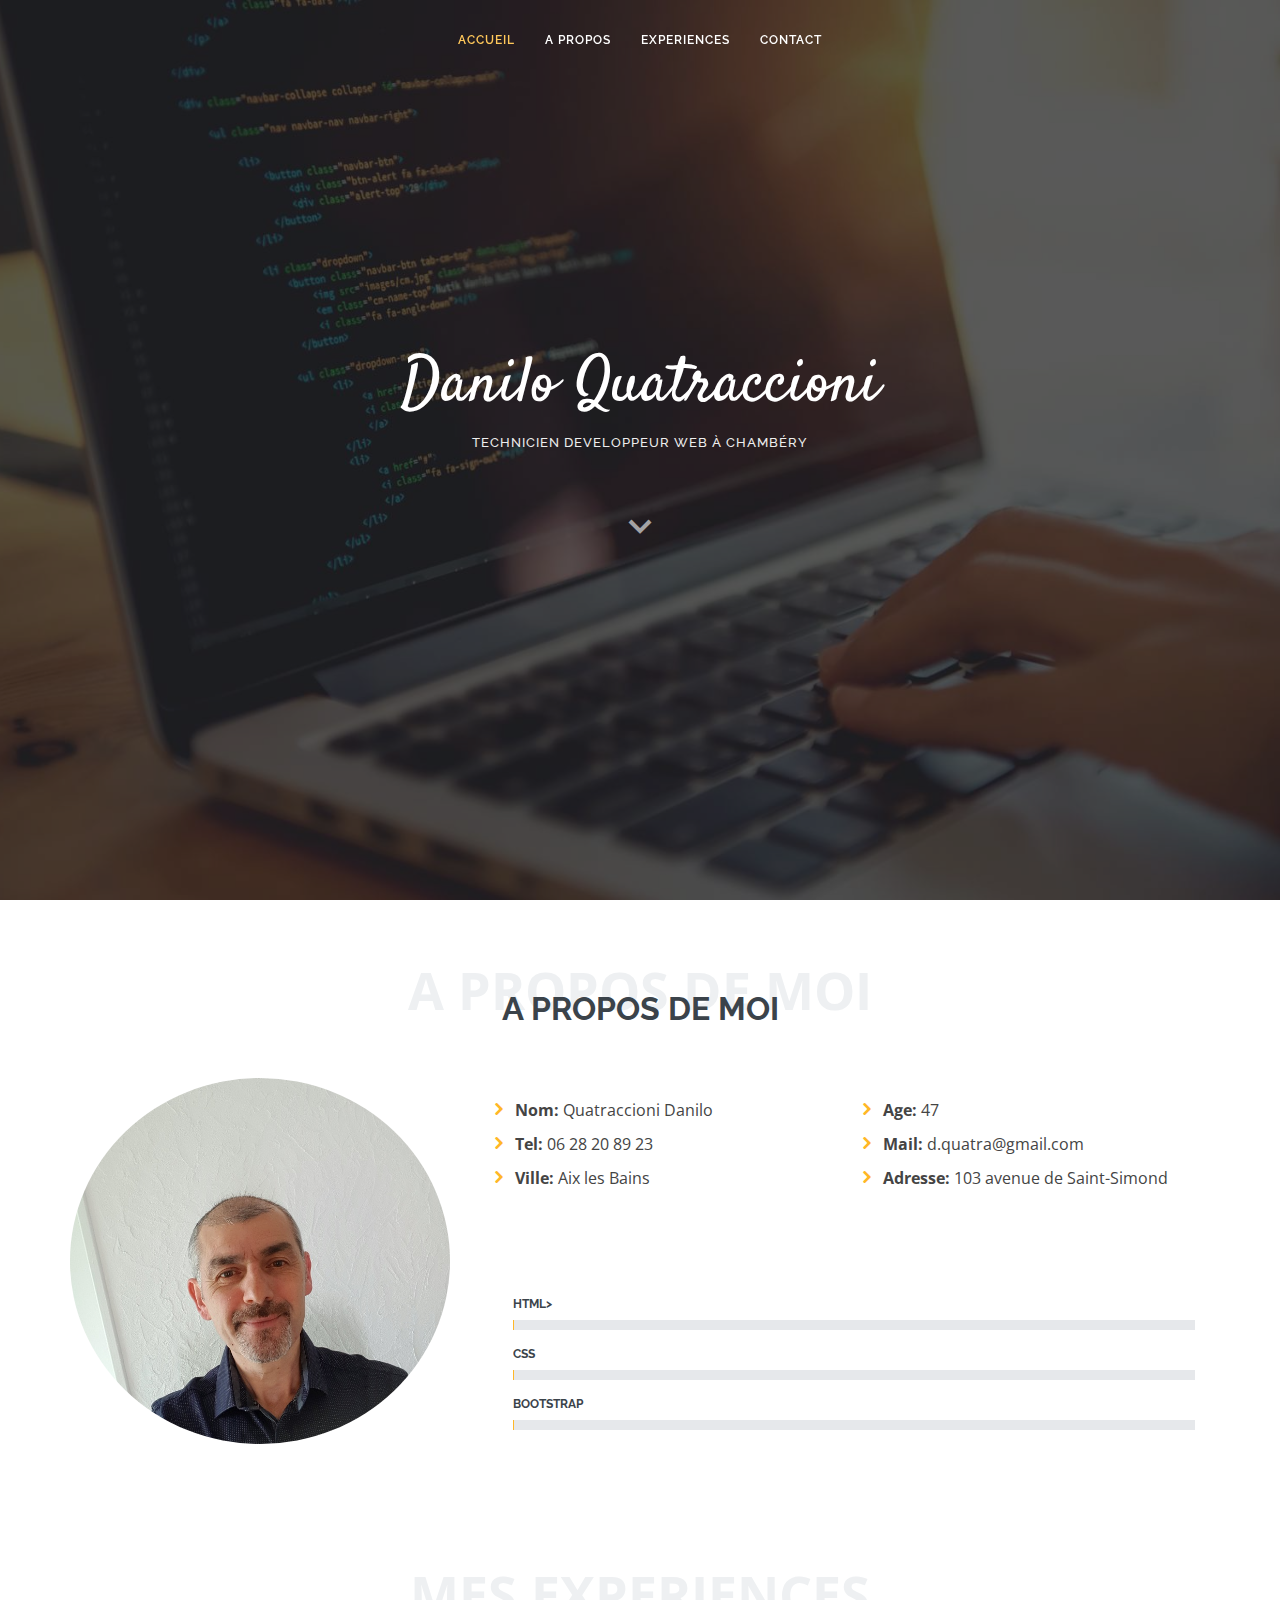
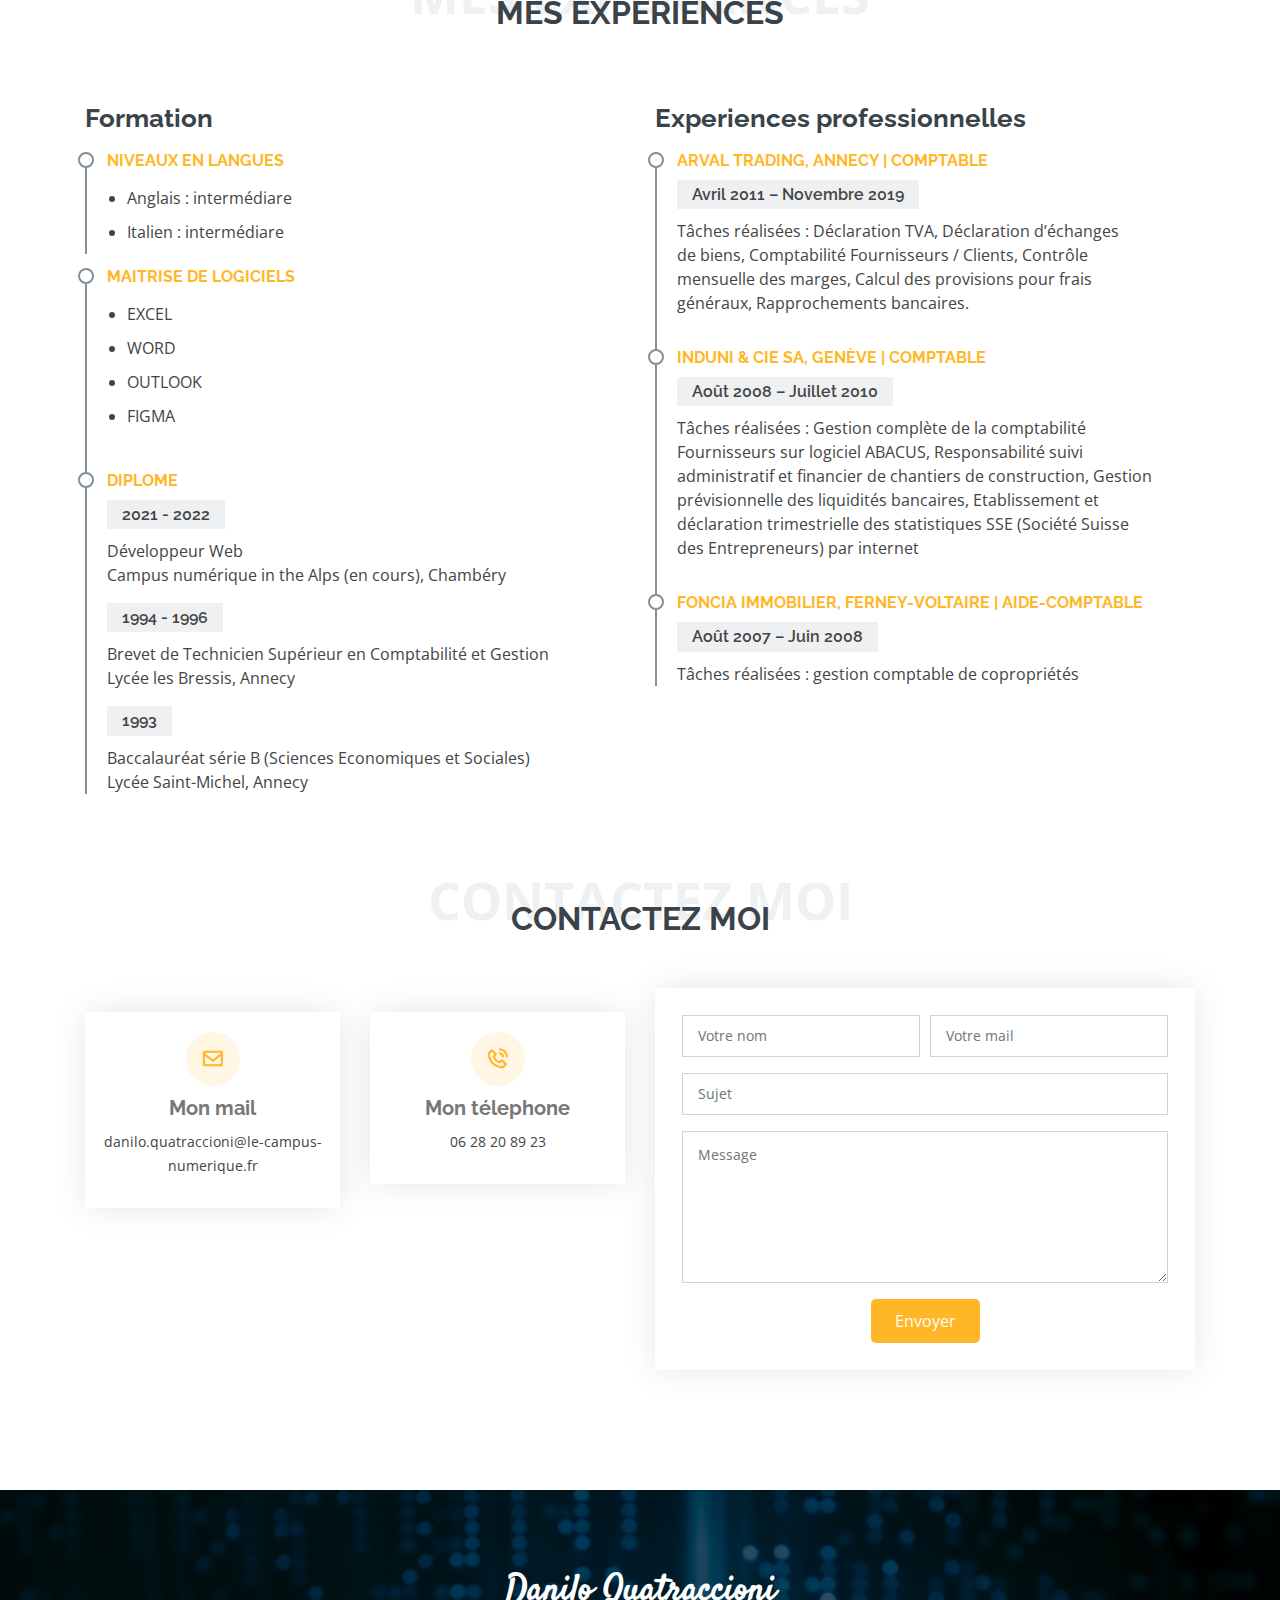
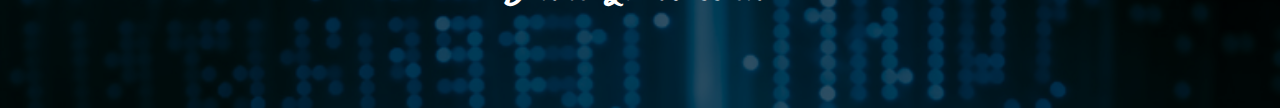
<file: cv/Dan/index.html>
<!DOCTYPE html>
<html lang="fr">

<head>
  <meta charset="utf-8">
  <meta content="width=device-width, initial-scale=1.0" name="viewport">

  <title>Danilo Quatraccioni</title>
  <meta content="" name="description">
  <meta content="" name="keywords">

  <link href="assets/img/favicon.png" rel="icon">
  <link href="assets/img/apple-touch-icon.png" rel="apple-touch-icon">

  <link
    href="https://fonts.googleapis.com/css?family=Open+Sans:300,300i,400,400i,600,600i,700,700i|Raleway:300,300i,400,400i,500,500i,600,600i,700,700i|Satisfy"
    rel="stylesheet">

  <link href="assets/vendor/bootstrap/css/bootstrap.min.css" rel="stylesheet">
  <link href="assets/vendor/icofont/icofont.min.css" rel="stylesheet">
  <link href="assets/vendor/boxicons/css/boxicons.min.css" rel="stylesheet">
  <link href="assets/vendor/owl.carousel/assets/owl.carousel.min.css" rel="stylesheet">
  <link href="assets/vendor/venobox/venobox.css" rel="stylesheet">

  <link href="assets/css/style.css" rel="stylesheet">

</head>

<body>

  <header id="header" class="fixed-top  d-flex justify-content-center align-items-center header-transparent">

    <nav class="nav-menu d-none d-lg-block">
      <ul>
        <li class="active"><a href="index.html">Accueil</a></li>
        <li><a href="#about">A propos</a></li>
        <li><a href="#resume">Experiences</a></li>
        <li><a href="#contact">Contact</a></li>

      </ul>
    </nav>

  </header>

  <section id="hero">
    <div class="hero-container">
      <h1>Danilo Quatraccioni</h1>
      <h2>Technicien developpeur web à Chambéry</h2>
      <a href="#about" class="btn-scroll scrollto" title="Scroll Down"><i class="bx bx-chevron-down"></i></a>
    </div>
  </section>

  <main id="main">

    <section id="about" class="about">
      <div class="container">

        <div class="section-title">
          <span>A propos de moi</span>
          <h2>A propos de moi</h2>
        </div>

        <div class="row">
          <div class="image col-lg-4 d-flex align-items-stretch justify-content-center justify-content-lg-start"></div>
          <div class="col-lg-8 d-flex flex-column align-items-stretch">
            <div class="content pl-lg-4 d-flex flex-column justify-content-center">
              <div class="row">
                <div class="col-lg-6">
                  <ul>
                    <li><i class="icofont-rounded-right"></i> <strong>Nom:</strong> Quatraccioni Danilo</li>
                    <li><i class="icofont-rounded-right"></i> <strong>Tel:</strong> 06 28 20 89 23</li>
                    <li><i class="icofont-rounded-right"></i> <strong>Ville:</strong> Aix les Bains</li>
                  </ul>
                </div>
                <div class="col-lg-6">
                  <ul>
                    <li><i class="icofont-rounded-right"></i> <strong>Age:</strong> 47</li>
                    <li><i class="icofont-rounded-right"></i> <strong>Mail:</strong> d.quatra@gmail.com</li>
                    <li><i class="icofont-rounded-right"></i> <strong>Adresse:</strong> 103 avenue de Saint-Simond</li>
                  </ul>
                </div>
              </div><br><br>

              <div class="skills-content pl-lg-4">
                <div class="progress">
                  <span class="skill">HTML></span>
                  <div class="progress-bar-wrap">
                    <div class="progress-bar" role="progressbar" aria-valuenow="50" aria-valuemin="0"
                      aria-valuemax="100"></div>
                  </div>
                </div>

                <div class="progress">
                  <span class="skill">CSS</span>
                  <div class="progress-bar-wrap">
                    <div class="progress-bar" role="progressbar" aria-valuenow="30" aria-valuemin="0"
                      aria-valuemax="100"></div>
                  </div>
                </div>

                <div class="progress">
                  <span class="skill">BOOTSTRAP</span>
                  <div class="progress-bar-wrap">
                    <div class="progress-bar" role="progressbar" aria-valuenow="30" aria-valuemin="0"
                      aria-valuemax="100"></div>
                  </div>

                </div>

              </div>
            </div>
          </div>
        </div>
      </div>
    </section>


    <section id="resume" class="resume">
      <div class="container">

        <div class="section-title">
          <span>Mes experiences</span>
          <h2>Mes experiences</h2>
        </div>

        <div class="row">
          <div class="col-lg-6">
            <h3 class="resume-title">Formation</h3>
            <div class="resume-item pb-0">
              <h4>Niveaux en langues</h4>
              <p>
              <ul>
                <li>Anglais : intermédiare</li>
                <li>Italien : intermédiare</li>
              </ul>
              <p></p>
            </div>
            <div class="resume-item">
              <h4>Maitrise de logiciels</h4>
              <p></p>
              <ul>
                <li>EXCEL</li>
                <li>WORD</li>
                <li>OUTLOOK</li>
                <li>FIGMA</li>
              </ul>
              <p></p>
            </div>
            <div class="resume-item">
              <h4>Diplome</h4>
              <h5>2021 - 2022</h5>
              <p>Développeur Web<br> Campus numérique in the Alps (en cours), Chambéry</p>

              <h5>1994 - 1996</h5>
              <p>Brevet de Technicien Supérieur en
                Comptabilité et Gestion <br>Lycée les Bressis, Annecy</p>

              <h5>1993</h5>
              <p>Baccalauréat série B (Sciences
                Economiques et Sociales) <br>Lycée Saint-Michel, Annecy</p>
            </div>
          </div>



          <div class="col-lg-6">
            <h3 class="resume-title">Experiences professionnelles</h3>
            <div class="resume-item">
              <h4> ARVAL TRADING, Annecy | Comptable</h4>
              <h5> Avril 2011 – Novembre 2019 </h5>
              <p>Tâches réalisées :
                Déclaration TVA, Déclaration d’échanges<br />
                de biens, Comptabilité Fournisseurs / Clients, Contrôle<br />
                mensuelle des marges, Calcul des provisions pour frais<br />
                généraux, Rapprochements bancaires.</p>
            </div>

            <div class="resume-item">
              <h4> INDUNI & CIE SA, Genève | Comptable</h4>
              <h5> Août 2008 – Juillet 2010 </h5>
              <p>Tâches réalisées :
                Gestion complète de la comptabilité <br />
                Fournisseurs sur logiciel ABACUS, Responsabilité suivi<br />
                administratif et financier de chantiers de construction, Gestion<br />
                prévisionnelle des liquidités bancaires, Etablissement et<br />
                déclaration trimestrielle des statistiques SSE (Société Suisse<br />
                des Entrepreneurs) par internet</p>
            </div>

            <div class="resume-item">
              <h4> FONCIA IMMOBILIER, Ferney-Voltaire | Aide-comptable</h4>
              <h5> Août 2007 – Juin 2008 </h5>
              <p>Tâches
                réalisées : gestion comptable de copropriétés</p>
            </div>






          </div>
        </div>

      </div>

      <section id="contact" class="contact">
        <div class="container">

          <div class="section-title">
            <span>Contactez moi</span>
            <h2>Contactez moi</h2>
          </div>

          <div class="row">

            <div class="col-lg-6">

              <div class="row">
                <div class="col-md-6">
                  <div class="info-box mt-4">
                    <i class="bx bx-envelope"></i>
                    <h3>Mon mail</h3>
                    <p>danilo.quatraccioni@le-campus-numerique.fr</p>
                  </div>
                </div>
                <div class="col-md-6">
                  <div class="info-box mt-4">
                    <i class="bx bx-phone-call"></i>
                    <h3>Mon télephone</h3>
                    <p>06 28 20 89 23</p>
                  </div>
                </div>
              </div>

            </div>

            <div class="col-lg-6">
              <form action="forms/contact.php" method="post" role="form" class="php-email-form">
                <div class="form-row">
                  <div class="col-md-6 form-group">
                    <input type="text" name="name" class="form-control" id="name" placeholder="Votre nom"
                      data-rule="minlen:4" data-msg="Please enter at least 4 chars" />
                    <div class="validate"></div>
                  </div>
                  <div class="col-md-6 form-group">
                    <input type="email" class="form-control" name="email" id="email" placeholder="Votre mail"
                      data-rule="email" data-msg="Please enter a valid email" />
                    <div class="validate"></div>
                  </div>
                </div>
                <div class="form-group">
                  <input type="text" class="form-control" name="subject" id="Subject" placeholder="Sujet"
                    data-rule="minlen:4" data-msg="Please enter at least 8 chars of subject" />
                  <div class="validate"></div>
                </div>
                <div class="form-group">
                  <textarea class="form-control" name="message" rows="6" data-rule="required"
                    data-msg="Please write something for us" placeholder="Message"></textarea>
                  <div class="validate"></div>
                </div>
                <div class="mb-3">
                  <div class="loading">Chargement</div>
                  <div class="error-message"></div>
                  <div class="sent-message">Votre message a bien été envoyer ! Merci à vous !</div>
                </div>
                <div class="text-center"><button type="submit">Envoyer</button></div>
              </form>
            </div>

          </div>

        </div>
      </section>

  </main>

  <footer id="footer">
    <div class="container">
      <h3>Danilo Quatraccioni</h3>



    </div>
  </footer>

  <a href="#" class="back-to-top"><i class="icofont-simple-up"></i></a>

  <!-- Vendor JS Files -->
  <script src="assets/vendor/jquery/jquery.min.js"></script>
  <script src="assets/vendor/bootstrap/js/bootstrap.bundle.min.js"></script>
  <script src="assets/vendor/jquery.easing/jquery.easing.min.js"></script>
  <script src="assets/vendor/php-email-form/validate.js"></script>
  <script src="assets/vendor/waypoints/jquery.waypoints.min.js"></script>
  <script src="assets/vendor/counterup/counterup.min.js"></script>
  <script src="assets/vendor/owl.carousel/owl.carousel.min.js"></script>
  <script src="assets/vendor/isotope-layout/isotope.pkgd.min.js"></script>
  <script src="assets/vendor/venobox/venobox.min.js"></script>

  <!-- Template Main JS File -->
  <script src="assets/js/main.js"></script>

</body>

</html>
</file>
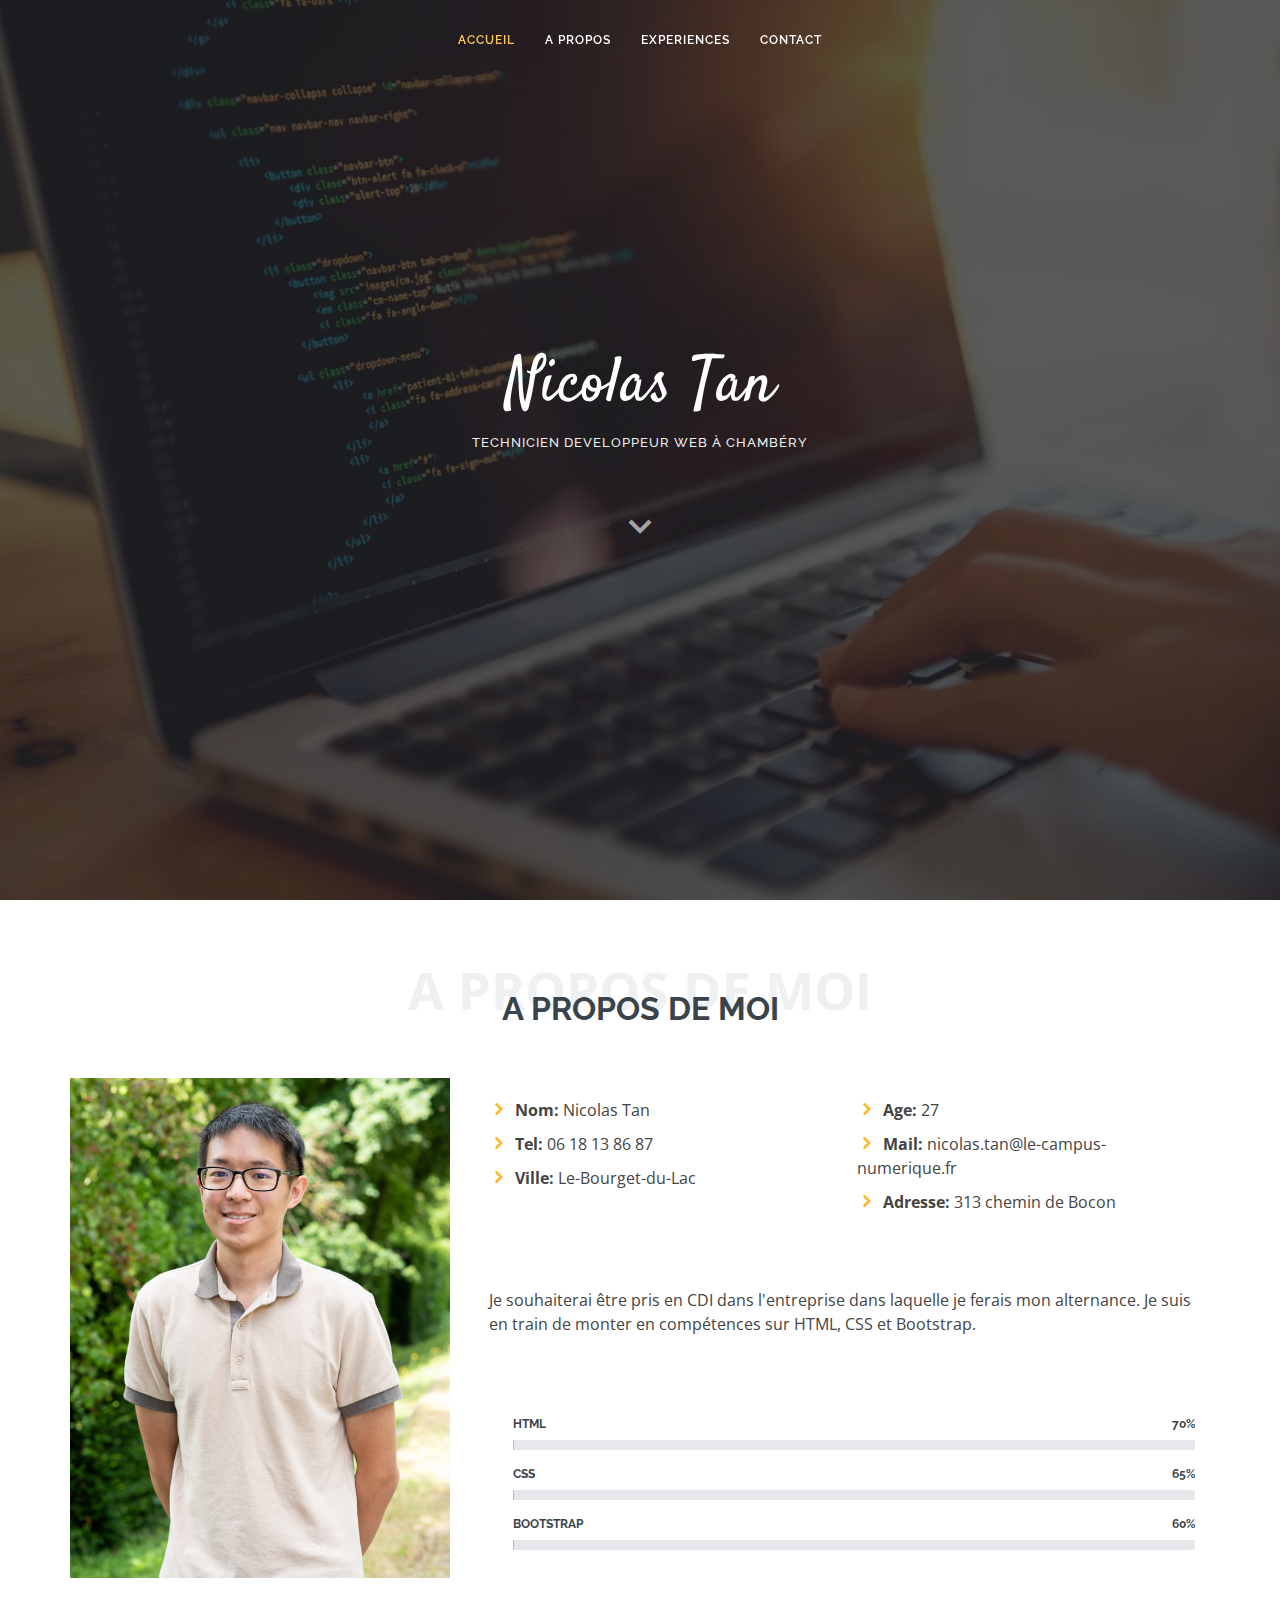
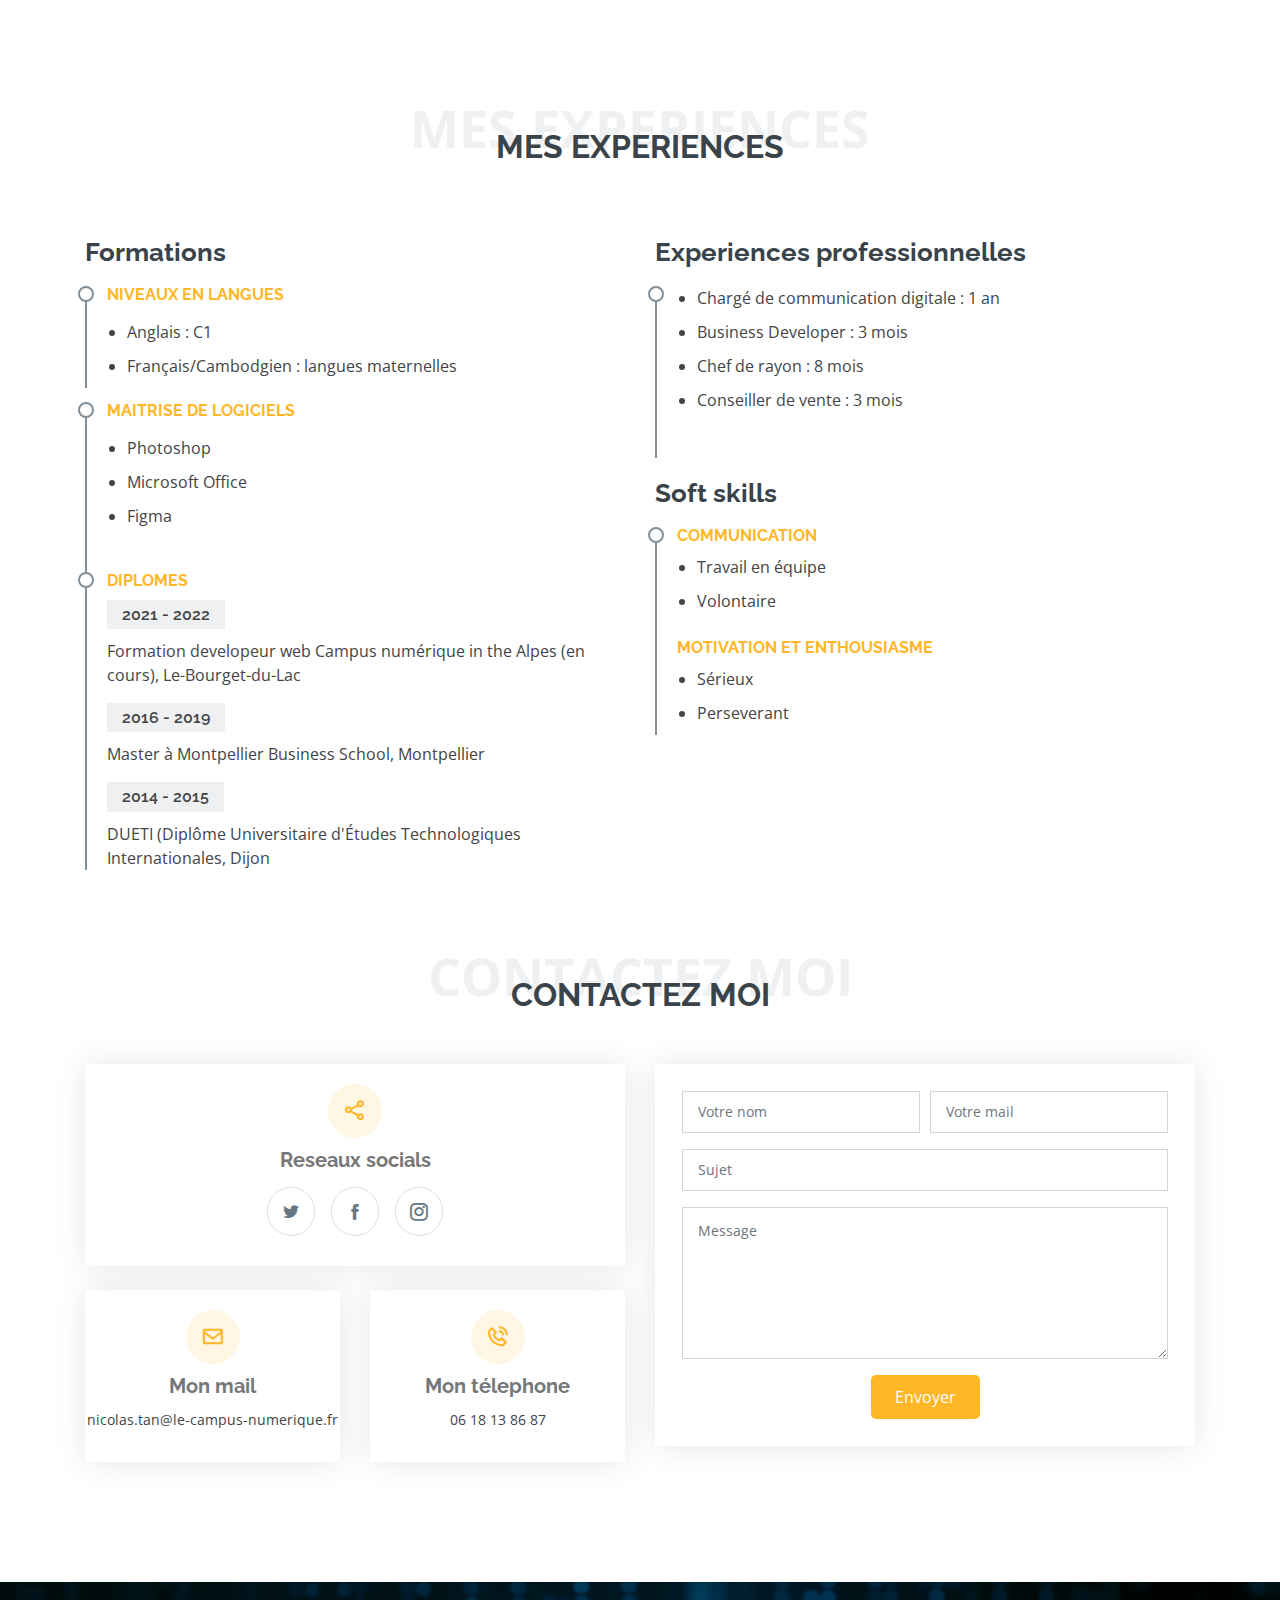
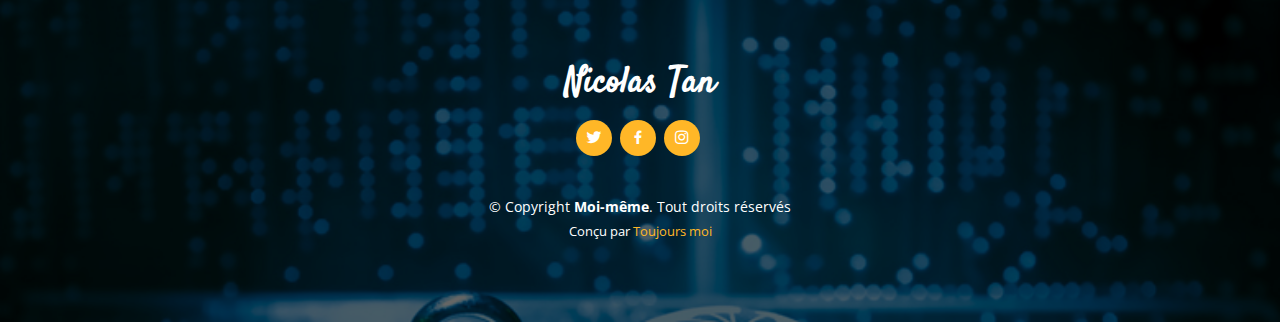
<file: cv/Nico/index.html>
<!DOCTYPE html>
<html lang="fr">

<head>
  <meta charset="utf-8">
  <meta content="width=device-width, initial-scale=1.0" name="viewport">

  <title>Nicolas Tan</title>
  <meta content="" name="description">
  <meta content="" name="keywords">

  <link href="assets/img/favicon.png" rel="icon">
  <link href="assets/img/apple-touch-icon.png" rel="apple-touch-icon">

  <link href="https://fonts.googleapis.com/css?family=Open+Sans:300,300i,400,400i,600,600i,700,700i|Raleway:300,300i,400,400i,500,500i,600,600i,700,700i|Satisfy" rel="stylesheet">

  <link href="assets/vendor/bootstrap/css/bootstrap.min.css" rel="stylesheet">
  <link href="assets/vendor/icofont/icofont.min.css" rel="stylesheet">
  <link href="assets/vendor/boxicons/css/boxicons.min.css" rel="stylesheet">
  <link href="assets/vendor/owl.carousel/assets/owl.carousel.min.css" rel="stylesheet">
  <link href="assets/vendor/venobox/venobox.css" rel="stylesheet">

  <link href="assets/css/style.css" rel="stylesheet">

</head>

<body>

  <header id="header" class="fixed-top d-flex justify-content-center align-items-center header-transparent">

    <nav class="nav-menu d-none d-lg-block">
      <ul>
        <li class="active"><a href="index.html">Accueil</a></li>
        <li><a href="#about">A propos</a></li>
        <li><a href="#resume">Experiences</a></li>
        <li><a href="#contact">Contact</a></li>

      </ul>
    </nav>

  </header>

  <section id="hero">
    <div class="hero-container">
      <h1>Nicolas Tan</h1>
      <h2>Technicien developpeur web à Chambéry</h2>
      <a href="#about" class="btn-scroll scrollto" title="Scroll Down"><i class="bx bx-chevron-down"></i></a>
    </div>
  </section>

  <main id="main">

    <section id="about" class="about">
      <div class="container">

        <div class="section-title">
          <span>A propos de moi</span>
          <h2>A propos de moi</h2>
        </div>

        <div class="row">
          <div class="image col-lg-4 d-flex align-items-stretch justify-content-center justify-content-lg-start"></div>
          <div class="col-lg-8 d-flex flex-column align-items-stretch">
            <div class="content pl-lg-4 d-flex flex-column justify-content-center">
              <div class="row">
                <div class="col-lg-6">
                  <ul>
                    <li><i class="icofont-rounded-right"></i> <strong>Nom:</strong> Nicolas Tan</li>
                    <li><i class="icofont-rounded-right"></i> <strong>Tel:</strong> 06 18 13 86 87</li>
                    <li><i class="icofont-rounded-right"></i> <strong>Ville:</strong> Le-Bourget-du-Lac</li>
                  </ul>
                </div>
                <div class="col-lg-6">
                  <ul>
                    <li><i class="icofont-rounded-right"></i> <strong>Age:</strong> 27</li>
                    <li><i class="icofont-rounded-right"></i> <strong>Mail:</strong> nicolas.tan@le-campus-numerique.fr</li>
                    <li><i class="icofont-rounded-right"></i> <strong>Adresse:</strong> 313 chemin de Bocon</li>
                  </ul>
                </div>
              </div><br><br>
              <p>Je souhaiterai être pris en CDI dans l'entreprise dans laquelle je ferais mon alternance. Je suis en train de monter en compétences sur HTML, CSS et Bootstrap.</p><br><br>

              <div class="skills-content pl-lg-4">
              <div class="progress">
                <span class="skill">HTML <i class="val">70%</i></span>
                <div class="progress-bar-wrap">
                  <div class="progress-bar" role="progressbar" aria-valuenow="70" aria-valuemin="0" aria-valuemax="100"></div>
                </div>
              </div>

              <div class="progress">
                <span class="skill">CSS <i class="val">65%</i></span>
                <div class="progress-bar-wrap">
                  <div class="progress-bar" role="progressbar" aria-valuenow="65" aria-valuemin="0" aria-valuemax="100"></div>
                </div>
              </div>

              <div class="progress">
                <span class="skill">BOOTSTRAP <i class="val">60%</i></span>
                <div class="progress-bar-wrap">
                  <div class="progress-bar" role="progressbar" aria-valuenow="60" aria-valuemin="0" aria-valuemax="100"></div>
                </div>

            </div>

          </div>
        </div>

      </div>
    </section>


    <section id="resume" class="resume">
      <div class="container">

        <div class="section-title">
          <span>Mes experiences</span>
          <h2>Mes experiences</h2>
        </div>

        <div class="row">
          <div class="col-lg-6">
            <h3 class="resume-title">Formations</h3>
            <div class="resume-item pb-0">
              <h4>Niveaux en langues</h4>
              <p>
              <ul>
                <li>Anglais : C1</li>
                <li>Français/Cambodgien : langues maternelles </li>
              </ul>
              </p>
            </div>
            <div class="resume-item">
              <h4>Maitrise de logiciels</h4>
              <p>
                <ul>
                  <li>Photoshop</li>
                  <li>Microsoft Office</li>
                  <li>Figma</li>
                </ul>
              </p>
            </div>
            <div class="resume-item">
              <h4>Diplomes</h4>
              <h5>2021 - 2022</h5>
              <p>Formation developeur web Campus numérique in the Alpes (en cours), Le-Bourget-du-Lac</p>
              <h5>2016 - 2019</h5>
              <p>Master à Montpellier Business School, Montpellier</p>
              <h5>2014 - 2015</h5>
              <p>DUETI (Diplôme Universitaire d'Études Technologiques Internationales, Dijon</p>
            </div>
          </div>

          


          <div class="col-lg-6">
            <h3 class="resume-title">Experiences professionnelles</h3>
            <div class="resume-item">
              <ul>
                <li>Chargé de communication digitale : 1 an</li>
                <li>Business Developer : 3 mois</li>
                <li>Chef de rayon : 8 mois</li>
                <li>Conseiller de vente : 3 mois</li>
              </ul>
              </p>
            </div>
            <h3 class="resume-title">Soft skills</h3>
            <div class="resume-item">
              <h4>Communication</h4>
              <ul>
                <li>Travail en équipe</li>
                <li>Volontaire</li>
              </ul>
              <h4>Motivation et enthousiasme</h4>
              <ul>
                <li>Sérieux</li>
                <li>Perseverant</li>
              </ul>
            </div>
          </div>
        </div>

      </div>

    <section id="contact" class="contact">
      <div class="container">

        <div class="section-title">
          <span>Contactez moi</span>
          <h2>Contactez moi</h2>
        </div>

        <div class="row">

          <div class="col-lg-6">

            <div class="row">
              <div class="col-md-12">
                <div class="info-box">
                  <i class="bx bx-share-alt"></i>
                  <h3>Reseaux socials</h3>
                  <div class="social-links">
                    <a href="#" class="twitter"><i class="icofont-twitter"></i></a>
                    <a href="#" class="facebook"><i class="icofont-facebook"></i></a>
                    <a href="#" class="instagram"><i class="icofont-instagram"></i></a>
                  </div>
                </div>
              </div>
              <div class="col-md-6">
                <div class="info-box mt-4">
                  <i class="bx bx-envelope"></i>
                  <h3>Mon mail</h3>
                  <p>nicolas.tan@le-campus-numerique.fr</p>
                </div>
              </div>
              <div class="col-md-6">
                <div class="info-box mt-4">
                  <i class="bx bx-phone-call"></i>
                  <h3>Mon télephone</h3>
                  <p>06 18 13 86 87</p>
                </div>
              </div>
            </div>

          </div>

          <div class="col-lg-6">
            <form action="forms/contact.php" method="post" role="form" class="php-email-form">
              <div class="form-row">
                <div class="col-md-6 form-group">
                  <input type="text" name="name" class="form-control" id="name" placeholder="Votre nom" data-rule="minlen:4" data-msg="Please enter at least 4 chars" />
                  <div class="validate"></div>
                </div>
                <div class="col-md-6 form-group">
                  <input type="email" class="form-control" name="email" id="email" placeholder="Votre mail" data-rule="email" data-msg="Please enter a valid email" />
                  <div class="validate"></div>
                </div>
              </div>
              <div class="form-group">
                <input type="text" class="form-control" name="subject" id="Subject" placeholder="Sujet" data-rule="minlen:4" data-msg="Please enter at least 8 chars of subject" />
                <div class="validate"></div>
              </div>
              <div class="form-group">
                <textarea class="form-control" name="message" rows="6" data-rule="required" data-msg="Please write something for us" placeholder="Message"></textarea>
                <div class="validate"></div>
              </div>
              <div class="mb-3">
                <div class="loading">Chargement</div>
                <div class="error-message"></div>
                <div class="sent-message">Votre message a bien été envoyer ! Merci à vous !</div>
              </div>
              <div class="text-center"><button type="submit">Envoyer</button></div>
            </form>
          </div>

        </div>

      </div>
    </section>

  </main>

  <footer id="footer">
    <div class="container">
      <h3>Nicolas Tan</h3>
      <div class="social-links">
        <a href="#" class="twitter"><i class="bx bxl-twitter"></i></a>
        <a href="#" class="facebook"><i class="bx bxl-facebook"></i></a>
        <a href="#" class="instagram"><i class="bx bxl-instagram"></i></a>
      </div>
      <div class="copyright">
        &copy; Copyright <strong><span>Moi-même</span></strong>. Tout droits réservés
      </div>
      <div class="credits">
        Conçu par <a href="https://bootstrapmade.com/">Toujours moi</a>
      </div>
    </div>
  </footer>

  <a href="#" class="back-to-top"><i class="icofont-simple-up"></i></a>

  <!-- Vendor JS Files -->
  <script src="assets/vendor/jquery/jquery.min.js"></script>
  <script src="assets/vendor/bootstrap/js/bootstrap.bundle.min.js"></script>
  <script src="assets/vendor/jquery.easing/jquery.easing.min.js"></script>
  <script src="assets/vendor/php-email-form/validate.js"></script>
  <script src="assets/vendor/waypoints/jquery.waypoints.min.js"></script>
  <script src="assets/vendor/counterup/counterup.min.js"></script>
  <script src="assets/vendor/owl.carousel/owl.carousel.min.js"></script>
  <script src="assets/vendor/isotope-layout/isotope.pkgd.min.js"></script>
  <script src="assets/vendor/venobox/venobox.min.js"></script>

  <!-- Template Main JS File -->
  <script src="assets/js/main.js"></script>

</body>

</html>
</file>
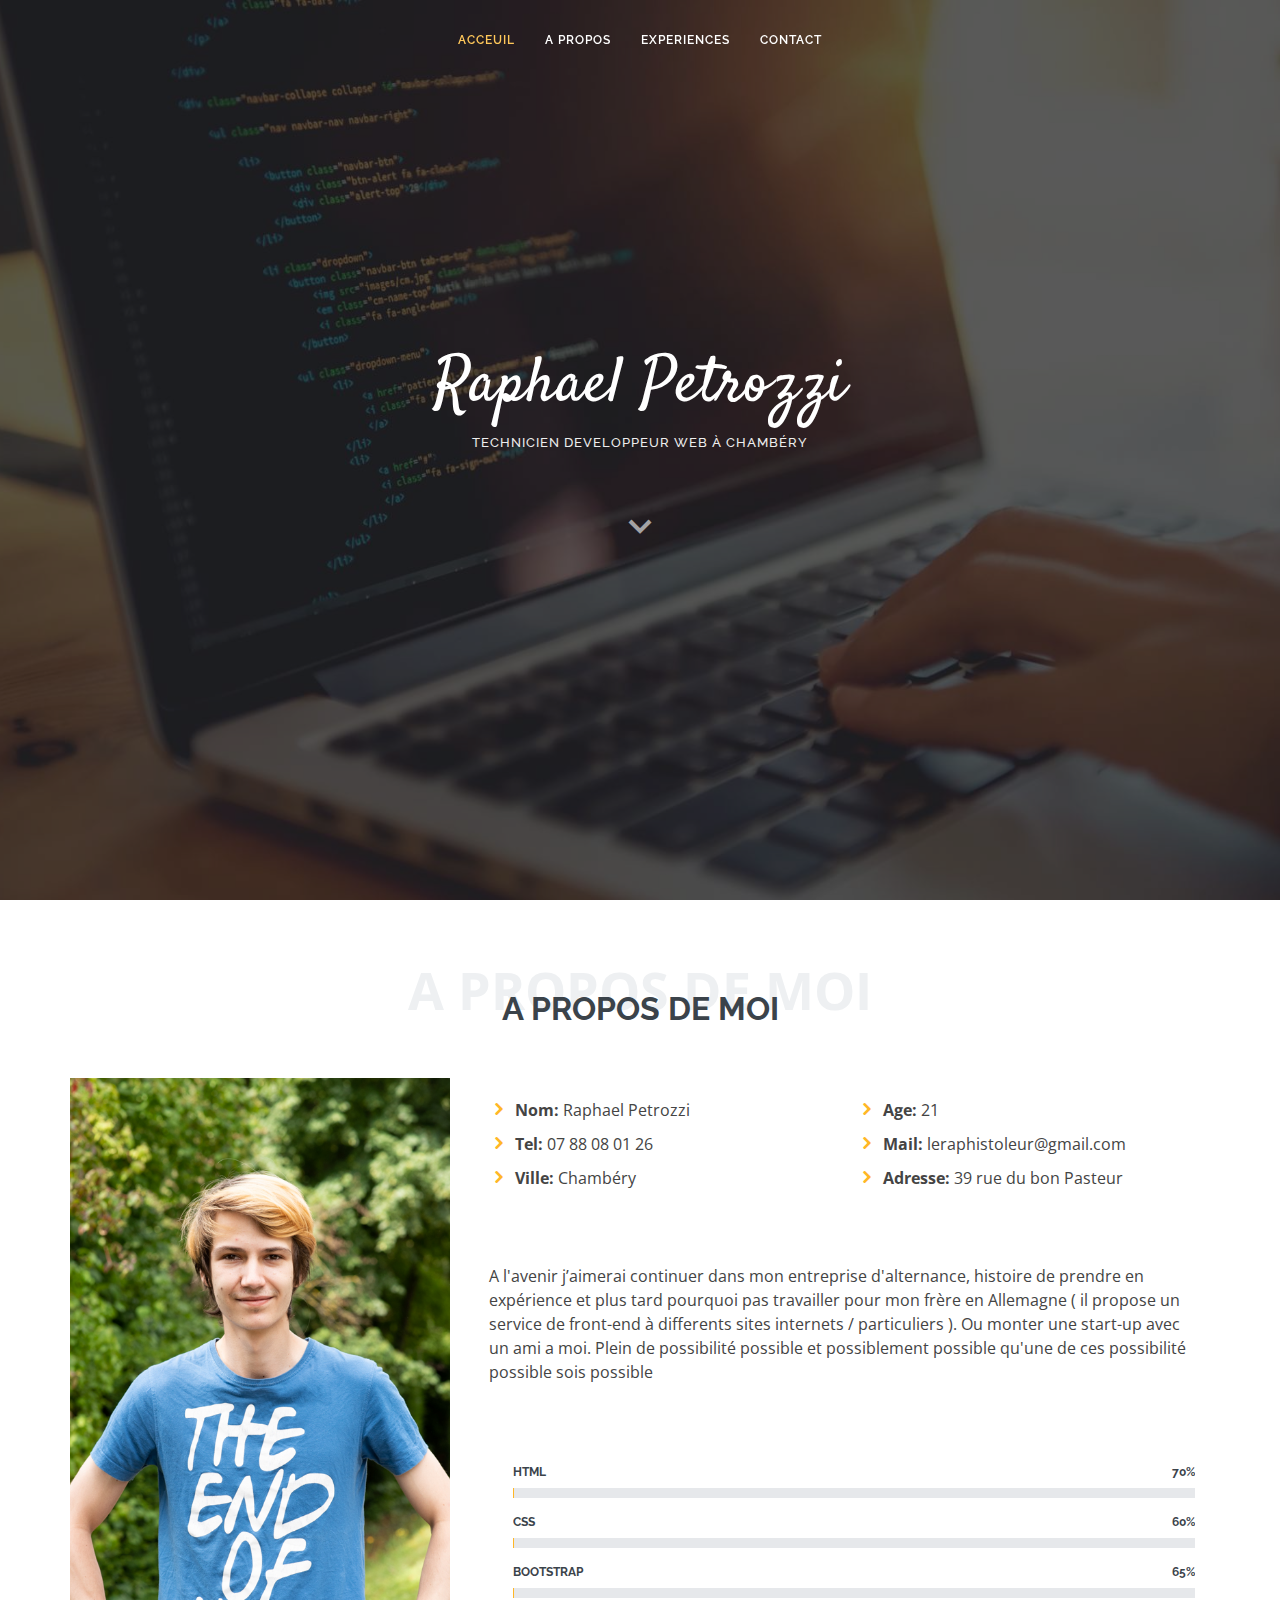
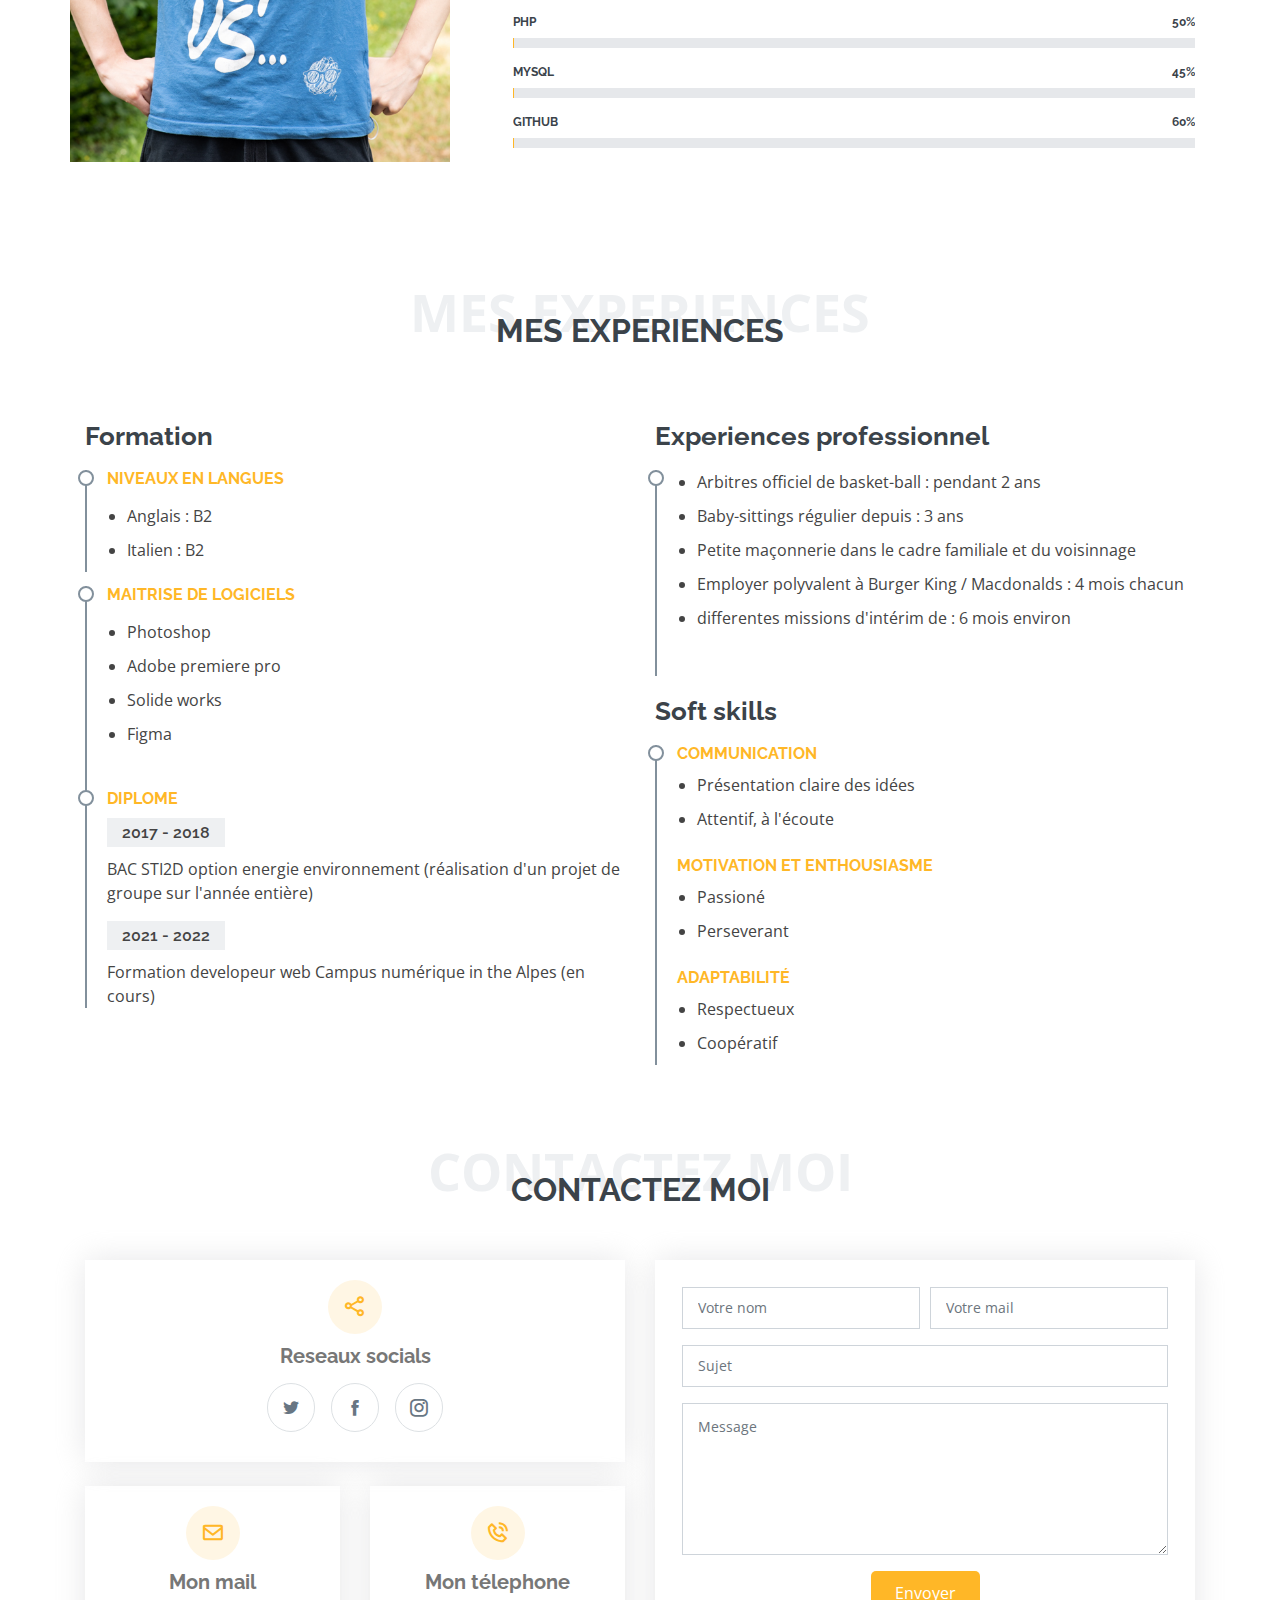
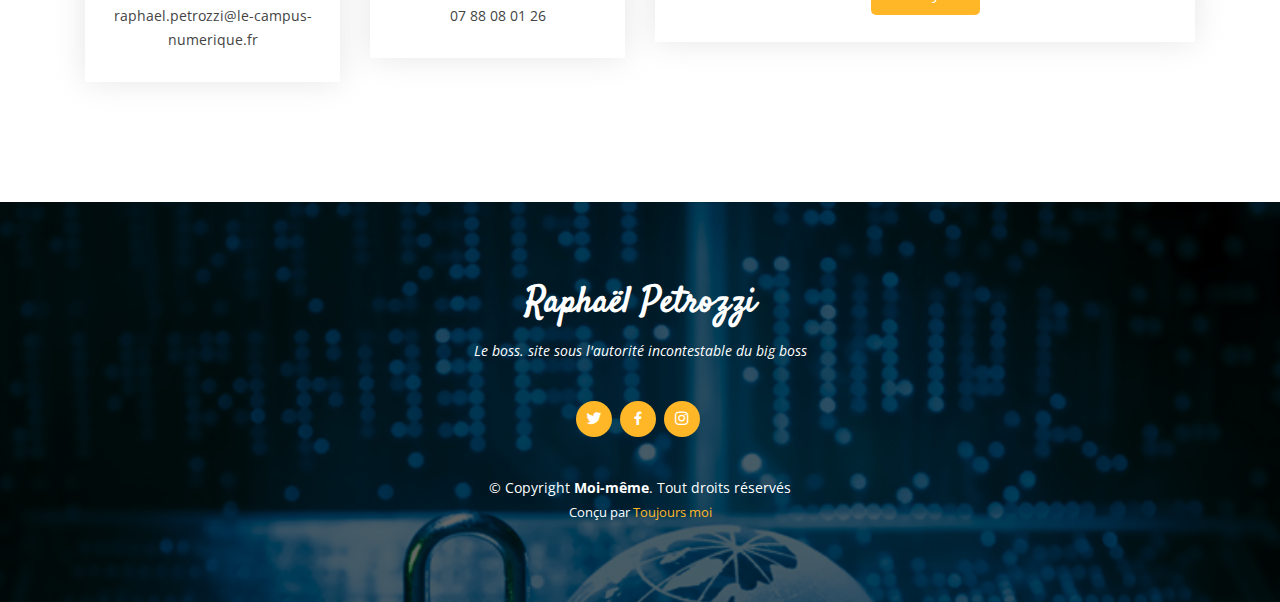
<file: cv/Raph/index.html>
<!DOCTYPE html>
<html lang="fr">

<head>
  <meta charset="utf-8">
  <meta content="width=device-width, initial-scale=1.0" name="viewport">

  <title>Raphael Petrozzi</title>
  <meta content="" name="description">
  <meta content="" name="keywords">

  <link href="assets/img/favicon.png" rel="icon">
  <link href="assets/img/apple-touch-icon.png" rel="apple-touch-icon">

  <link href="https://fonts.googleapis.com/css?family=Open+Sans:300,300i,400,400i,600,600i,700,700i|Raleway:300,300i,400,400i,500,500i,600,600i,700,700i|Satisfy" rel="stylesheet">

  <link href="assets/vendor/bootstrap/css/bootstrap.min.css" rel="stylesheet">
  <link href="assets/vendor/icofont/icofont.min.css" rel="stylesheet">
  <link href="assets/vendor/boxicons/css/boxicons.min.css" rel="stylesheet">
  <link href="assets/vendor/owl.carousel/assets/owl.carousel.min.css" rel="stylesheet">
  <link href="assets/vendor/venobox/venobox.css" rel="stylesheet">

  <link href="assets/css/style.css" rel="stylesheet">

</head>

<body>

  <header id="header" class="fixed-top  d-flex justify-content-center align-items-center header-transparent">

    <nav class="nav-menu d-none d-lg-block">
      <ul>
        <li class="active"><a href="index.html">Acceuil</a></li>
        <li><a href="#about">A propos</a></li>
        <li><a href="#resume">Experiences</a></li>
        <li><a href="#contact">Contact</a></li>

      </ul>
    </nav>

  </header>

  <section id="hero">
    <div class="hero-container">
      <h1>Raphael Petrozzi</h1>
      <h2>Technicien developpeur web à Chambéry</h2>
      <a href="#about" class="btn-scroll scrollto" title="Scroll Down"><i class="bx bx-chevron-down"></i></a>
    </div>
  </section>

  <main id="main">

    <section id="about" class="about">
      <div class="container">

        <div class="section-title">
          <span>A propos de moi</span>
          <h2>A propos de moi</h2>
        </div>

        <div class="row">
          <div class="image col-lg-4 d-flex align-items-stretch justify-content-center justify-content-lg-start"></div>
          <div class="col-lg-8 d-flex flex-column align-items-stretch">
            <div class="content pl-lg-4 d-flex flex-column justify-content-center">
              <div class="row">
                <div class="col-lg-6">
                  <ul>
                    <li><i class="icofont-rounded-right"></i> <strong>Nom:</strong> Raphael Petrozzi</li>
                    <li><i class="icofont-rounded-right"></i> <strong>Tel:</strong> 07 88 08 01 26</li>
                    <li><i class="icofont-rounded-right"></i> <strong>Ville:</strong> Chambéry</li>
                  </ul>
                </div>
                <div class="col-lg-6">
                  <ul>
                    <li><i class="icofont-rounded-right"></i> <strong>Age:</strong> 21</li>
                    <li><i class="icofont-rounded-right"></i> <strong>Mail:</strong> leraphistoleur@gmail.com</li>
                    <li><i class="icofont-rounded-right"></i> <strong>Adresse:</strong> 39 rue du bon Pasteur</li>
                  </ul>
                </div>
              </div><br><br>
              <p>A l'avenir j’aimerai continuer dans mon entreprise d'alternance, histoire de prendre en expérience et plus tard pourquoi pas travailler pour mon frère en Allemagne ( il propose un service de front-end à differents sites internets / particuliers ). Ou monter une start-up avec un ami a moi. Plein de possibilité possible et possiblement possible qu'une de ces possibilité possible sois possible</p><br><br>

              <div class="skills-content pl-lg-4">
              <div class="progress">
                <span class="skill">HTML <i class="val">70%</i></span>
                <div class="progress-bar-wrap">
                  <div class="progress-bar" role="progressbar" aria-valuenow="70" aria-valuemin="0" aria-valuemax="100"></div>
                </div>
              </div>

              <div class="progress">
                <span class="skill">CSS <i class="val">60%</i></span>
                <div class="progress-bar-wrap">
                  <div class="progress-bar" role="progressbar" aria-valuenow="60" aria-valuemin="0" aria-valuemax="100"></div>
                </div>
              </div>

              <div class="progress">
                <span class="skill">BOOTSTRAP <i class="val">65%</i></span>
                <div class="progress-bar-wrap">
                  <div class="progress-bar" role="progressbar" aria-valuenow="65" aria-valuemin="0" aria-valuemax="100"></div>
                </div>
                </div>
                
                <div class="progress">
                <span class="skill">PHP <i class="val">50%</i></span>
                <div class="progress-bar-wrap">
                  <div class="progress-bar" role="progressbar" aria-valuenow="50" aria-valuemin="0" aria-valuemax="100"></div>
                </div>
                  </div>
                
                  <div class="progress">
                <span class="skill">MySQL <i class="val">45%</i></span>
                <div class="progress-bar-wrap">
                  <div class="progress-bar" role="progressbar" aria-valuenow="45" aria-valuemin="0" aria-valuemax="100"></div>
                </div>
                </div>
                
                    <div class="progress">
                <span class="skill">GITHUB <i class="val">60%</i></span>
                <div class="progress-bar-wrap">
                  <div class="progress-bar" role="progressbar" aria-valuenow="60" aria-valuemin="0" aria-valuemax="100"></div>
                </div>

            </div>

          </div>
        </div>

      </div>
    </section>


    <section id="resume" class="resume">
      <div class="container">

        <div class="section-title">
          <span>Mes experiences</span>
          <h2>Mes experiences</h2>
        </div>

        <div class="row">
          <div class="col-lg-6">
            <h3 class="resume-title">Formation</h3>
            <div class="resume-item pb-0">
              <h4>Niveaux en langues</h4>
              <p>
              <ul>
                <li>Anglais : B2</li>
                <li>Italien : B2</li>
              </ul>
              </p>
            </div>
            <div class="resume-item">
              <h4>Maitrise de logiciels</h4>
              <p>
                <ul>
                  <li>Photoshop</li>
                  <li>Adobe premiere pro</li>
                  <li>Solide works</li>
                  <li>Figma</li>
                </ul>
              </p>
            </div>
            <div class="resume-item">
              <h4>Diplome</h4>
              <h5>2017 - 2018</h5>
              <p>BAC STI2D option energie environnement (réalisation d'un projet de groupe sur l'année entière)</p>
              <h5>2021 - 2022</h5>
              <p>Formation developeur web Campus numérique in the Alpes (en cours)</p>
            </div>
          </div>

          


          <div class="col-lg-6">
            <h3 class="resume-title">Experiences professionnel</h3>
            <div class="resume-item">
              <ul>
                <li>Arbitres officiel de basket-ball : pendant 2 ans</li>
                <li>Baby-sittings régulier depuis : 3 ans</li>
                <li>Petite maçonnerie dans le cadre familiale et du voisinnage</li>
                <li>Employer polyvalent à Burger King / Macdonalds : 4 mois chacun</li>
                <li>differentes missions d'intérim de : 6 mois environ</li>
              </ul>
              </p>
            </div>
            <h3 class="resume-title">Soft skills</h3>
            <div class="resume-item">
              <h4>Communication</h4>
              <ul>
                <li>Présentation claire des idées</li>
                <li>Attentif, à l'écoute</li>
              </ul>
              <h4>Motivation et enthousiasme</h4>
              <ul>
                <li>Passioné</li>
                <li>Perseverant</li>
              </ul>
              <h4>Adaptabilité</h4>
              <ul>
                <li>Respectueux</li>
                <li>Coopératif</li>
              </ul>
            </div>
          </div>
        </div>

      </div>

    <section id="contact" class="contact">
      <div class="container">

        <div class="section-title">
          <span>Contactez moi</span>
          <h2>Contactez moi</h2>
        </div>

        <div class="row">

          <div class="col-lg-6">

            <div class="row">
              <div class="col-md-12">
                <div class="info-box">
                  <i class="bx bx-share-alt"></i>
                  <h3>Reseaux socials</h3>
                  <div class="social-links">
                    <a href="#" class="twitter"><i class="icofont-twitter"></i></a>
                    <a href="#" class="facebook"><i class="icofont-facebook"></i></a>
                    <a href="#" class="instagram"><i class="icofont-instagram"></i></a>
                  </div>
                </div>
              </div>
              <div class="col-md-6">
                <div class="info-box mt-4">
                  <i class="bx bx-envelope"></i>
                  <h3>Mon mail</h3>
                  <p>raphael.petrozzi@le-campus-numerique.fr</p>
                </div>
              </div>
              <div class="col-md-6">
                <div class="info-box mt-4">
                  <i class="bx bx-phone-call"></i>
                  <h3>Mon télephone</h3>
                  <p>07 88 08 01 26</p>
                </div>
              </div>
            </div>

          </div>

          <div class="col-lg-6">
            <form action="forms/contact.php" method="post" role="form" class="php-email-form">
              <div class="form-row">
                <div class="col-md-6 form-group">
                  <input type="text" name="name" class="form-control" id="name" placeholder="Votre nom" data-rule="minlen:4" data-msg="Please enter at least 4 chars" />
                  <div class="validate"></div>
                </div>
                <div class="col-md-6 form-group">
                  <input type="email" class="form-control" name="email" id="email" placeholder="Votre mail" data-rule="email" data-msg="Please enter a valid email" />
                  <div class="validate"></div>
                </div>
              </div>
              <div class="form-group">
                <input type="text" class="form-control" name="subject" id="Subject" placeholder="Sujet" data-rule="minlen:4" data-msg="Please enter at least 8 chars of subject" />
                <div class="validate"></div>
              </div>
              <div class="form-group">
                <textarea class="form-control" name="message" rows="6" data-rule="required" data-msg="Please write something for us" placeholder="Message"></textarea>
                <div class="validate"></div>
              </div>
              <div class="mb-3">
                <div class="loading">Chargement</div>
                <div class="error-message"></div>
                <div class="sent-message">Votre message a bien été envoyer ! Merci à vous !</div>
              </div>
              <div class="text-center"><button type="submit">Envoyer</button></div>
            </form>
          </div>

        </div>

      </div>
    </section>

  </main>

  <footer id="footer">
    <div class="container">
      <h3>Raphaël Petrozzi</h3>
      <p>Le boss. site sous l'autorité incontestable du big boss</p>
      <div class="social-links">
        <a href="#" class="twitter"><i class="bx bxl-twitter"></i></a>
        <a href="#" class="facebook"><i class="bx bxl-facebook"></i></a>
        <a href="#" class="instagram"><i class="bx bxl-instagram"></i></a>
      </div>
      <div class="copyright">
        &copy; Copyright <strong><span>Moi-même</span></strong>. Tout droits réservés
      </div>
      <div class="credits">
        Conçu par <a href="https://bootstrapmade.com/">Toujours moi</a>
      </div>
    </div>
  </footer>

  <a href="#" class="back-to-top"><i class="icofont-simple-up"></i></a>

  <!-- Vendor JS Files -->
  <script src="assets/vendor/jquery/jquery.min.js"></script>
  <script src="assets/vendor/bootstrap/js/bootstrap.bundle.min.js"></script>
  <script src="assets/vendor/jquery.easing/jquery.easing.min.js"></script>
  <script src="assets/vendor/php-email-form/validate.js"></script>
  <script src="assets/vendor/waypoints/jquery.waypoints.min.js"></script>
  <script src="assets/vendor/counterup/counterup.min.js"></script>
  <script src="assets/vendor/owl.carousel/owl.carousel.min.js"></script>
  <script src="assets/vendor/isotope-layout/isotope.pkgd.min.js"></script>
  <script src="assets/vendor/venobox/venobox.min.js"></script>

  <!-- Template Main JS File -->
  <script src="assets/js/main.js"></script>

</body>

</html>
</file>
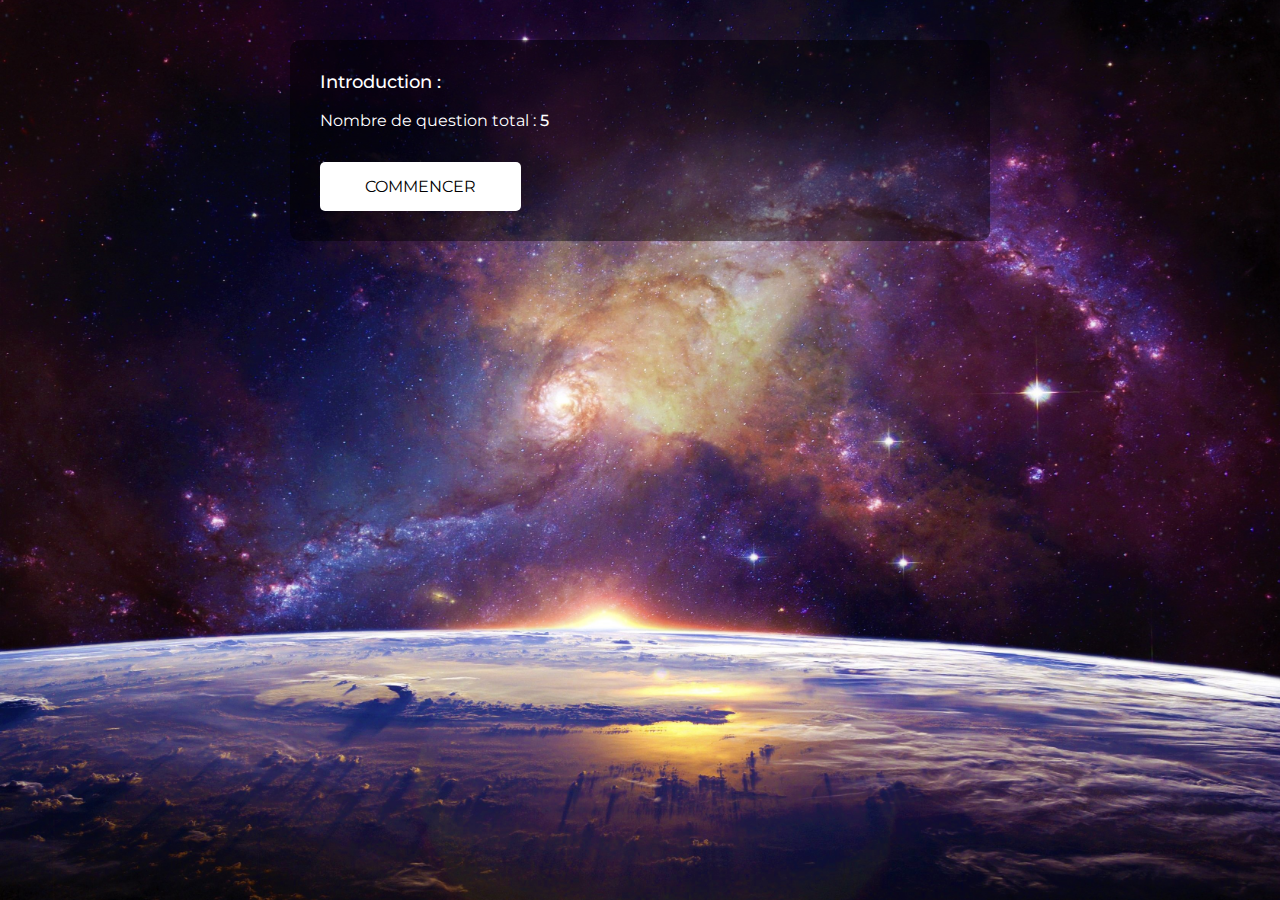
<file: Quiz/quiz.html>
<!DOCTYPE html>
<html>
<head>
	<title>Quiz App</title>
  <meta name="viewport" content="width=device-width, initial-scale=1">
	<link rel="stylesheet" href="css/style.css">
</head>
<body>

	<div class="home-box custom-box">
		<h3>Introduction : </h3>
		<p>Nombre de question total : <span class="total-question"></span></p>
		<button type="button" class="btn" onclick="startQuiz()">COMMENCER</button>
	</div>

	<div class="quiz-box custom-box hide">
		<div class="question-number">
			
		</div>
		<div class="question-text">

		</div>
		<div class="option-container">

		</div>
		<div class="next--question-btn">
			<button type="button" class="btn" onclick="next()">Suivant</button>
		</div>
		<div class="answers-indicator">

		</div>

	</div>
	<div class="result-box custom-box hide">
		<h1>Resultat</h1>
		<table>
			<tr>
				<td>Total Question</td>
				<td><span class="total-question"></span></td>
			</tr>
			<tr>
				<td>Bonne Réponse</td>
				<td><span class="total-correct"></span></td>
			</tr>
			<tr>
				<td>Mauvaise réponse</td>
				<td><span class="total-wrong"></span></td>
			</tr>
			<tr>
				<td>Pourcentage</td>
				<td><span class="percentage"></span></td>
			</tr>
			<tr>
				<td>Scrore total</td>
				<td><span class="total-score"></span></td>
			</tr>
		</table>
		<button type="button" class="btn" onclick="goToHome()">Retour</button>

	</div>



	<script src="js/question.js"></script>
	<script src="js/app.js"></script>
</body>
</html>
</file>
<file: cv/Dan/assets/vendor/venobox/venobox.css>
/* ------ venobox.css --------*/
.vbox-overlay *, .vbox-overlay *:before, .vbox-overlay *:after{
    -webkit-backface-visibility: hidden;
    -webkit-box-sizing:border-box;
    -moz-box-sizing:border-box;
    box-sizing:border-box;
}
.vbox-overlay * { 
    -webkit-backface-visibility: visible;
    backface-visibility: visible;
}
.vbox-overlay{
    display: -webkit-flex;
    display: flex;
    -webkit-flex-direction: column;
    flex-direction: column;
    -webkit-justify-content: center;
    justify-content: center;
    -webkit-align-items: center;
    align-items: center;
    position: fixed;
    left: 0;
    top: 0;
    bottom: 0;
    right: 0;
    z-index: 999999;
}

/* ----- navigation ----- */
.vbox-title{
    width: 100%;
    height: 40px;
    float: left;
    text-align: center;
    line-height: 28px;
    font-size: 12px;
    padding: 6px 50px;
    overflow: hidden;
    position: fixed;
    display: none;
    left: 0;
    z-index: 89;
}
.vbox-close{
    cursor: pointer;
    position: fixed;
    top: -1px;
    right: 0;
    width: 50px;
    height: 40px;
    padding: 6px;
    display: block;
    background-position:10px center;
    overflow: hidden;
    font-size: 24px;
    line-height: 1;
    text-align: center;
    z-index: 99;
}
.vbox-left{
    cursor: pointer;
    position: fixed;
    left: 0;
    height: 40px;
    overflow: hidden;
    line-height: 28px;
    font-size: 12px;
    z-index: 99;
    display: flex;
    align-items:center;
}
.vbox-num{
    display: inline-block;
    margin: 6px 0 6px 15px;
}
/* ----- Social share ----- */
.vbox-share{
    line-height: 28px;
    font-size: 12px;
    overflow: hidden;
    position: fixed;
    left: 0;
    z-index: 98;
    display: flex;
    align-items:center;
    justify-content: center;
    width: 100%;
    text-align: center;
}
.vbox-share svg{
    max-height: 28px;
    width: 28px;
    z-index: 10;
    margin-left: 12px;
    margin-top: 6px;
    margin-bottom: 6px;
    vertical-align: middle;
}


/* ----- navigation ARROWS ----- */
.vbox-next, .vbox-prev{
    position: fixed;
    top: 50%;
    margin-top: -15px;
    overflow: hidden;
    cursor: pointer;
    display: block;
    width: 45px;
    height: 45px;
    z-index: 99;
}
.vbox-next span, .vbox-prev span{
    position: relative;
    width: 20px;
    height: 20px;
    border: 2px solid transparent;
    border-top-color: #B6B6B6;
    border-right-color: #B6B6B6;
    text-indent: -100px;
    position: absolute;
    top: 8px;
    display: block;
}
.vbox-prev{
    left: 15px;
}
.vbox-next{
    right: 15px;
}
.vbox-prev span{
    left: 10px;
    -ms-transform: rotate(-135deg);
    -webkit-transform: rotate(-135deg);
    transform: rotate(-135deg);
}
.vbox-next span{
    -ms-transform: rotate(45deg);
    -webkit-transform: rotate(45deg);
    transform: rotate(45deg);
    right: 10px;
}
/* ------- inline window ------ */
.vbox-inline{
    width: 420px;
    height: 315px;
    height: 70vh;
    padding: 10px;
    background: #fff;
    margin: 0 auto;
    overflow: auto;
    text-align: left;
}
/* ------- Video & iFrames window ------ */
.venoframe{
    max-width: 100%;
    width: 100%;
    border: none;
    width: 100%;
    height: 260px;
    height: 70vh;
}
.venoframe.vbvid{
    height: 260px;
}
@media (min-width: 768px) {
    .venoframe, .vbox-inline{
        width: 90%;
        height: 360px;
        height: 70vh;
    }
    .venoframe.vbvid{
        width: 640px;
        height: 360px;
    }
}
@media (min-width: 992px) {
    .venoframe, .vbox-inline{
        max-width: 1200px;
        width: 80%;
        height: 540px;
        height: 70vh;
    }
    .venoframe.vbvid{
        width: 960px;
        height: 540px;
    }
}
/* 
Please do NOT edit this part! 
or at least read this note: http://i.imgur.com/7C0ws9e.gif
*/
.vbox-open{
    overflow: hidden;
}
.vbox-container{
    position: absolute;
    left: 0;
    right: 0;
    top: 0;
    bottom: 0;
    overflow-x: hidden;
    overflow-y: scroll;
    overflow-scrolling: touch;
    -webkit-overflow-scrolling: touch;
    z-index: 20;
    max-height: 100%;

}

.vbox-content{
    text-align: center;
    float: left;
    width: 100%;
    position: relative;
    overflow: hidden;
    padding: 20px 4%;
}
.vbox-container img{
    max-width: 100%;
    height: auto;
}
.vbox-figlio{
    box-shadow: 0 0 12px rgba(0,0,0,0.19), 0 6px 6px rgba(0,0,0,0.23);
    max-width: 100%;
    text-align: initial;
}
img.vbox-figlio{
    -webkit-user-select: none;
-khtml-user-select: none;
-moz-user-select: none;
-o-user-select: none;
user-select: none;
}
.vbox-content.swipe-left{
    margin-left: -200px !important;
}
.vbox-content.swipe-right{
    margin-left: 200px !important;
}
.vbox-animated{
    webkit-transition: margin 300ms ease-out;
    transition: margin 300ms ease-out;
}

/* ---------- preloader ----------
 * SPINKIT 
 * http://tobiasahlin.com/spinkit/
-------------------------------- */
.sk-double-bounce,.sk-rotating-plane{width:40px;height:40px;margin:40px auto}.sk-rotating-plane{background-color:#333;-webkit-animation:sk-rotatePlane 1.2s infinite ease-in-out;animation:sk-rotatePlane 1.2s infinite ease-in-out}@-webkit-keyframes sk-rotatePlane{0%{-webkit-transform:perspective(120px) rotateX(0) rotateY(0);transform:perspective(120px) rotateX(0) rotateY(0)}50%{-webkit-transform:perspective(120px) rotateX(-180.1deg) rotateY(0);transform:perspective(120px) rotateX(-180.1deg) rotateY(0)}100%{-webkit-transform:perspective(120px) rotateX(-180deg) rotateY(-179.9deg);transform:perspective(120px) rotateX(-180deg) rotateY(-179.9deg)}}@keyframes sk-rotatePlane{0%{-webkit-transform:perspective(120px) rotateX(0) rotateY(0);transform:perspective(120px) rotateX(0) rotateY(0)}50%{-webkit-transform:perspective(120px) rotateX(-180.1deg) rotateY(0);transform:perspective(120px) rotateX(-180.1deg) rotateY(0)}100%{-webkit-transform:perspective(120px) rotateX(-180deg) rotateY(-179.9deg);transform:perspective(120px) rotateX(-180deg) rotateY(-179.9deg)}}.sk-double-bounce{position:relative}.sk-double-bounce .sk-child{width:100%;height:100%;border-radius:50%;background-color:#333;opacity:.6;position:absolute;top:0;left:0;-webkit-animation:sk-doubleBounce 2s infinite ease-in-out;animation:sk-doubleBounce 2s infinite ease-in-out}.sk-chasing-dots .sk-child,.sk-spinner-pulse,.sk-three-bounce .sk-child{background-color:#333;border-radius:100%}.sk-double-bounce .sk-double-bounce2{-webkit-animation-delay:-1s;animation-delay:-1s}@-webkit-keyframes sk-doubleBounce{0%,100%{-webkit-transform:scale(0);transform:scale(0)}50%{-webkit-transform:scale(1);transform:scale(1)}}@keyframes sk-doubleBounce{0%,100%{-webkit-transform:scale(0);transform:scale(0)}50%{-webkit-transform:scale(1);transform:scale(1)}}.sk-wave{margin:40px auto;width:50px;height:40px;text-align:center;font-size:10px}.sk-wave .sk-rect{background-color:#333;height:100%;width:6px;display:inline-block;-webkit-animation:sk-waveStretchDelay 1.2s infinite ease-in-out;animation:sk-waveStretchDelay 1.2s infinite ease-in-out}.sk-wave .sk-rect1{-webkit-animation-delay:-1.2s;animation-delay:-1.2s}.sk-wave .sk-rect2{-webkit-animation-delay:-1.1s;animation-delay:-1.1s}.sk-wave .sk-rect3{-webkit-animation-delay:-1s;animation-delay:-1s}.sk-wave .sk-rect4{-webkit-animation-delay:-.9s;animation-delay:-.9s}.sk-wave .sk-rect5{-webkit-animation-delay:-.8s;animation-delay:-.8s}@-webkit-keyframes sk-waveStretchDelay{0%,100%,40%{-webkit-transform:scaleY(.4);transform:scaleY(.4)}20%{-webkit-transform:scaleY(1);transform:scaleY(1)}}@keyframes sk-waveStretchDelay{0%,100%,40%{-webkit-transform:scaleY(.4);transform:scaleY(.4)}20%{-webkit-transform:scaleY(1);transform:scaleY(1)}}.sk-wandering-cubes{margin:40px auto;width:40px;height:40px;position:relative}.sk-wandering-cubes .sk-cube{background-color:#333;width:10px;height:10px;position:absolute;top:0;left:0;-webkit-animation:sk-wanderingCube 1.8s ease-in-out -1.8s infinite both;animation:sk-wanderingCube 1.8s ease-in-out -1.8s infinite both}.sk-chasing-dots,.sk-spinner-pulse{width:40px;height:40px;margin:40px auto}.sk-wandering-cubes .sk-cube2{-webkit-animation-delay:-.9s;animation-delay:-.9s}@-webkit-keyframes sk-wanderingCube{0%{-webkit-transform:rotate(0);transform:rotate(0)}25%{-webkit-transform:translateX(30px) rotate(-90deg) scale(.5);transform:translateX(30px) rotate(-90deg) scale(.5)}50%{-webkit-transform:translateX(30px) translateY(30px) rotate(-179deg);transform:translateX(30px) translateY(30px) rotate(-179deg)}50.1%{-webkit-transform:translateX(30px) translateY(30px) rotate(-180deg);transform:translateX(30px) translateY(30px) rotate(-180deg)}75%{-webkit-transform:translateX(0) translateY(30px) rotate(-270deg) scale(.5);transform:translateX(0) translateY(30px) rotate(-270deg) scale(.5)}100%{-webkit-transform:rotate(-360deg);transform:rotate(-360deg)}}@keyframes sk-wanderingCube{0%{-webkit-transform:rotate(0);transform:rotate(0)}25%{-webkit-transform:translateX(30px) rotate(-90deg) scale(.5);transform:translateX(30px) rotate(-90deg) scale(.5)}50%{-webkit-transform:translateX(30px) translateY(30px) rotate(-179deg);transform:translateX(30px) translateY(30px) rotate(-179deg)}50.1%{-webkit-transform:translateX(30px) translateY(30px) rotate(-180deg);transform:translateX(30px) translateY(30px) rotate(-180deg)}75%{-webkit-transform:translateX(0) translateY(30px) rotate(-270deg) scale(.5);transform:translateX(0) translateY(30px) rotate(-270deg) scale(.5)}100%{-webkit-transform:rotate(-360deg);transform:rotate(-360deg)}}.sk-spinner-pulse{-webkit-animation:sk-pulseScaleOut 1s infinite ease-in-out;animation:sk-pulseScaleOut 1s infinite ease-in-out}@-webkit-keyframes sk-pulseScaleOut{0%{-webkit-transform:scale(0);transform:scale(0)}100%{-webkit-transform:scale(1);transform:scale(1);opacity:0}}@keyframes sk-pulseScaleOut{0%{-webkit-transform:scale(0);transform:scale(0)}100%{-webkit-transform:scale(1);transform:scale(1);opacity:0}}.sk-chasing-dots{position:relative;text-align:center;-webkit-animation:sk-chasingDotsRotate 2s infinite linear;animation:sk-chasingDotsRotate 2s infinite linear}.sk-chasing-dots .sk-child{width:60%;height:60%;display:inline-block;position:absolute;top:0;-webkit-animation:sk-chasingDotsBounce 2s infinite ease-in-out;animation:sk-chasingDotsBounce 2s infinite ease-in-out}.sk-chasing-dots .sk-dot2{top:auto;bottom:0;-webkit-animation-delay:-1s;animation-delay:-1s}@-webkit-keyframes sk-chasingDotsRotate{100%{-webkit-transform:rotate(360deg);transform:rotate(360deg)}}@keyframes sk-chasingDotsRotate{100%{-webkit-transform:rotate(360deg);transform:rotate(360deg)}}@-webkit-keyframes sk-chasingDotsBounce{0%,100%{-webkit-transform:scale(0);transform:scale(0)}50%{-webkit-transform:scale(1);transform:scale(1)}}@keyframes sk-chasingDotsBounce{0%,100%{-webkit-transform:scale(0);transform:scale(0)}50%{-webkit-transform:scale(1);transform:scale(1)}}.sk-three-bounce{margin:40px auto;width:80px;text-align:center}.sk-three-bounce .sk-child{width:20px;height:20px;display:inline-block;-webkit-animation:sk-three-bounce 1.4s ease-in-out 0s infinite both;animation:sk-three-bounce 1.4s ease-in-out 0s infinite both}.sk-circle .sk-child:before,.sk-fading-circle .sk-circle:before{display:block;border-radius:100%;content:'';background-color:#333}.sk-three-bounce .sk-bounce1{-webkit-animation-delay:-.32s;animation-delay:-.32s}.sk-three-bounce .sk-bounce2{-webkit-animation-delay:-.16s;animation-delay:-.16s}@-webkit-keyframes sk-three-bounce{0%,100%,80%{-webkit-transform:scale(0);transform:scale(0)}40%{-webkit-transform:scale(1);transform:scale(1)}}@keyframes sk-three-bounce{0%,100%,80%{-webkit-transform:scale(0);transform:scale(0)}40%{-webkit-transform:scale(1);transform:scale(1)}}.sk-circle{margin:40px auto;width:40px;height:40px;position:relative}.sk-circle .sk-child{width:100%;height:100%;position:absolute;left:0;top:0}.sk-circle .sk-child:before{margin:0 auto;width:15%;height:15%;-webkit-animation:sk-circleBounceDelay 1.2s infinite ease-in-out both;animation:sk-circleBounceDelay 1.2s infinite ease-in-out both}.sk-circle .sk-circle2{-webkit-transform:rotate(30deg);-ms-transform:rotate(30deg);transform:rotate(30deg)}.sk-circle .sk-circle3{-webkit-transform:rotate(60deg);-ms-transform:rotate(60deg);transform:rotate(60deg)}.sk-circle .sk-circle4{-webkit-transform:rotate(90deg);-ms-transform:rotate(90deg);transform:rotate(90deg)}.sk-circle .sk-circle5{-webkit-transform:rotate(120deg);-ms-transform:rotate(120deg);transform:rotate(120deg)}.sk-circle .sk-circle6{-webkit-transform:rotate(150deg);-ms-transform:rotate(150deg);transform:rotate(150deg)}.sk-circle .sk-circle7{-webkit-transform:rotate(180deg);-ms-transform:rotate(180deg);transform:rotate(180deg)}.sk-circle .sk-circle8{-webkit-transform:rotate(210deg);-ms-transform:rotate(210deg);transform:rotate(210deg)}.sk-circle .sk-circle9{-webkit-transform:rotate(240deg);-ms-transform:rotate(240deg);transform:rotate(240deg)}.sk-circle .sk-circle10{-webkit-transform:rotate(270deg);-ms-transform:rotate(270deg);transform:rotate(270deg)}.sk-circle .sk-circle11{-webkit-transform:rotate(300deg);-ms-transform:rotate(300deg);transform:rotate(300deg)}.sk-circle .sk-circle12{-webkit-transform:rotate(330deg);-ms-transform:rotate(330deg);transform:rotate(330deg)}.sk-circle .sk-circle2:before{-webkit-animation-delay:-1.1s;animation-delay:-1.1s}.sk-circle .sk-circle3:before{-webkit-animation-delay:-1s;animation-delay:-1s}.sk-circle .sk-circle4:before{-webkit-animation-delay:-.9s;animation-delay:-.9s}.sk-circle .sk-circle5:before{-webkit-animation-delay:-.8s;animation-delay:-.8s}.sk-circle .sk-circle6:before{-webkit-animation-delay:-.7s;animation-delay:-.7s}.sk-circle .sk-circle7:before{-webkit-animation-delay:-.6s;animation-delay:-.6s}.sk-circle .sk-circle8:before{-webkit-animation-delay:-.5s;animation-delay:-.5s}.sk-circle .sk-circle9:before{-webkit-animation-delay:-.4s;animation-delay:-.4s}.sk-circle .sk-circle10:before{-webkit-animation-delay:-.3s;animation-delay:-.3s}.sk-circle .sk-circle11:before{-webkit-animation-delay:-.2s;animation-delay:-.2s}.sk-circle .sk-circle12:before{-webkit-animation-delay:-.1s;animation-delay:-.1s}@-webkit-keyframes sk-circleBounceDelay{0%,100%,80%{-webkit-transform:scale(0);transform:scale(0)}40%{-webkit-transform:scale(1);transform:scale(1)}}@keyframes sk-circleBounceDelay{0%,100%,80%{-webkit-transform:scale(0);transform:scale(0)}40%{-webkit-transform:scale(1);transform:scale(1)}}.sk-cube-grid{width:40px;height:40px;margin:40px auto}.sk-cube-grid .sk-cube{width:33.33%;height:33.33%;background-color:#333;float:left;-webkit-animation:sk-cubeGridScaleDelay 1.3s infinite ease-in-out;animation:sk-cubeGridScaleDelay 1.3s infinite ease-in-out}.sk-cube-grid .sk-cube1{-webkit-animation-delay:.2s;animation-delay:.2s}.sk-cube-grid .sk-cube2{-webkit-animation-delay:.3s;animation-delay:.3s}.sk-cube-grid .sk-cube3{-webkit-animation-delay:.4s;animation-delay:.4s}.sk-cube-grid .sk-cube4{-webkit-animation-delay:.1s;animation-delay:.1s}.sk-cube-grid .sk-cube5{-webkit-animation-delay:.2s;animation-delay:.2s}.sk-cube-grid .sk-cube6{-webkit-animation-delay:.3s;animation-delay:.3s}.sk-cube-grid .sk-cube7{-webkit-animation-delay:0ms;animation-delay:0ms}.sk-cube-grid .sk-cube8{-webkit-animation-delay:.1s;animation-delay:.1s}.sk-cube-grid .sk-cube9{-webkit-animation-delay:.2s;animation-delay:.2s}@-webkit-keyframes sk-cubeGridScaleDelay{0%,100%,70%{-webkit-transform:scale3D(1,1,1);transform:scale3D(1,1,1)}35%{-webkit-transform:scale3D(0,0,1);transform:scale3D(0,0,1)}}@keyframes sk-cubeGridScaleDelay{0%,100%,70%{-webkit-transform:scale3D(1,1,1);transform:scale3D(1,1,1)}35%{-webkit-transform:scale3D(0,0,1);transform:scale3D(0,0,1)}}.sk-fading-circle{margin:40px auto;width:40px;height:40px;position:relative}.sk-fading-circle .sk-circle{width:100%;height:100%;position:absolute;left:0;top:0}.sk-fading-circle .sk-circle:before{margin:0 auto;width:15%;height:15%;-webkit-animation:sk-circleFadeDelay 1.2s infinite ease-in-out both;animation:sk-circleFadeDelay 1.2s infinite ease-in-out both}.sk-fading-circle .sk-circle2{-webkit-transform:rotate(30deg);-ms-transform:rotate(30deg);transform:rotate(30deg)}.sk-fading-circle .sk-circle3{-webkit-transform:rotate(60deg);-ms-transform:rotate(60deg);transform:rotate(60deg)}.sk-fading-circle .sk-circle4{-webkit-transform:rotate(90deg);-ms-transform:rotate(90deg);transform:rotate(90deg)}.sk-fading-circle .sk-circle5{-webkit-transform:rotate(120deg);-ms-transform:rotate(120deg);transform:rotate(120deg)}.sk-fading-circle .sk-circle6{-webkit-transform:rotate(150deg);-ms-transform:rotate(150deg);transform:rotate(150deg)}.sk-fading-circle .sk-circle7{-webkit-transform:rotate(180deg);-ms-transform:rotate(180deg);transform:rotate(180deg)}.sk-fading-circle .sk-circle8{-webkit-transform:rotate(210deg);-ms-transform:rotate(210deg);transform:rotate(210deg)}.sk-fading-circle .sk-circle9{-webkit-transform:rotate(240deg);-ms-transform:rotate(240deg);transform:rotate(240deg)}.sk-fading-circle .sk-circle10{-webkit-transform:rotate(270deg);-ms-transform:rotate(270deg);transform:rotate(270deg)}.sk-fading-circle .sk-circle11{-webkit-transform:rotate(300deg);-ms-transform:rotate(300deg);transform:rotate(300deg)}.sk-fading-circle .sk-circle12{-webkit-transform:rotate(330deg);-ms-transform:rotate(330deg);transform:rotate(330deg)}.sk-fading-circle .sk-circle2:before{-webkit-animation-delay:-1.1s;animation-delay:-1.1s}.sk-fading-circle .sk-circle3:before{-webkit-animation-delay:-1s;animation-delay:-1s}.sk-fading-circle .sk-circle4:before{-webkit-animation-delay:-.9s;animation-delay:-.9s}.sk-fading-circle .sk-circle5:before{-webkit-animation-delay:-.8s;animation-delay:-.8s}.sk-fading-circle .sk-circle6:before{-webkit-animation-delay:-.7s;animation-delay:-.7s}.sk-fading-circle .sk-circle7:before{-webkit-animation-delay:-.6s;animation-delay:-.6s}.sk-fading-circle .sk-circle8:before{-webkit-animation-delay:-.5s;animation-delay:-.5s}.sk-fading-circle .sk-circle9:before{-webkit-animation-delay:-.4s;animation-delay:-.4s}.sk-fading-circle .sk-circle10:before{-webkit-animation-delay:-.3s;animation-delay:-.3s}.sk-fading-circle .sk-circle11:before{-webkit-animation-delay:-.2s;animation-delay:-.2s}.sk-fading-circle .sk-circle12:before{-webkit-animation-delay:-.1s;animation-delay:-.1s}@-webkit-keyframes sk-circleFadeDelay{0%,100%,39%{opacity:0}40%{opacity:1}}@keyframes sk-circleFadeDelay{0%,100%,39%{opacity:0}40%{opacity:1}}.sk-folding-cube{margin:40px auto;width:40px;height:40px;position:relative;-webkit-transform:rotateZ(45deg);transform:rotateZ(45deg)}.sk-folding-cube .sk-cube{float:left;width:50%;height:50%;position:relative;-webkit-transform:scale(1.1);-ms-transform:scale(1.1);transform:scale(1.1)}.sk-folding-cube .sk-cube:before{content:'';position:absolute;top:0;left:0;width:100%;height:100%;background-color:#333;-webkit-animation:sk-foldCubeAngle 2.4s infinite linear both;animation:sk-foldCubeAngle 2.4s infinite linear both;-webkit-transform-origin:100% 100%;-ms-transform-origin:100% 100%;transform-origin:100% 100%}.sk-folding-cube .sk-cube2{-webkit-transform:scale(1.1) rotateZ(90deg);transform:scale(1.1) rotateZ(90deg)}.sk-folding-cube .sk-cube3{-webkit-transform:scale(1.1) rotateZ(180deg);transform:scale(1.1) rotateZ(180deg)}.sk-folding-cube .sk-cube4{-webkit-transform:scale(1.1) rotateZ(270deg);transform:scale(1.1) rotateZ(270deg)}.sk-folding-cube .sk-cube2:before{-webkit-animation-delay:.3s;animation-delay:.3s}.sk-folding-cube .sk-cube3:before{-webkit-animation-delay:.6s;animation-delay:.6s}.sk-folding-cube .sk-cube4:before{-webkit-animation-delay:.9s;animation-delay:.9s}@-webkit-keyframes sk-foldCubeAngle{0%,10%{-webkit-transform:perspective(140px) rotateX(-180deg);transform:perspective(140px) rotateX(-180deg);opacity:0}25%,75%{-webkit-transform:perspective(140px) rotateX(0);transform:perspective(140px) rotateX(0);opacity:1}100%,90%{-webkit-transform:perspective(140px) rotateY(180deg);transform:perspective(140px) rotateY(180deg);opacity:0}}@keyframes sk-foldCubeAngle{0%,10%{-webkit-transform:perspective(140px) rotateX(-180deg);transform:perspective(140px) rotateX(-180deg);opacity:0}25%,75%{-webkit-transform:perspective(140px) rotateX(0);transform:perspective(140px) rotateX(0);opacity:1}100%,90%{-webkit-transform:perspective(140px) rotateY(180deg);transform:perspective(140px) rotateY(180deg);opacity:0}}
</file>
<file: cv/Dan/assets/css/style.css>
body {
  font-family: "Open Sans", sans-serif;
  color: #444444;
}

a {
  color: #ffb727;
}

a:hover {
  color: #ffc85a;
  text-decoration: none;
}

h1, h2, h3, h4, h5, h6 {
  font-family: "Raleway", sans-serif;
}

.back-to-top {
  position: fixed;
  display: none;
  right: 15px;
  bottom: 15px;
  z-index: 99999;
}

.back-to-top i {
  display: flex;
  align-items: center;
  justify-content: center;
  font-size: 24px;
  width: 40px;
  height: 40px;
  border-radius: 4px;
  background: #ffb727;
  color: #fff;
  transition: all 0.4s;
}

.back-to-top i:hover {
  background: #ffc550;
  color: #fff;
}

#header {
  z-index: 997;
  transition: all 0.5s;
  height: 80px;
  background: rgba(25, 28, 31, 0.8);
}

#header.header-transparent {
  background: transparent;
}

#header.header-scrolled {
  height: 60px;
  background: rgba(25, 28, 31, 0.8);
}

.nav-menu, .nav-menu * {
  margin: 0;
  padding: 0;
  list-style: none;
}

.nav-menu > ul {
  display: flex;
}

.nav-menu > ul > li {
  position: relative;
  justify-content: center;
}

.nav-menu a {
  display: block;
  position: relative;
  color: #fff;
  padding: 10px 15px;
  transition: 0.3s;
  font-size: 12px;
  font-family: "Raleway", sans-serif;
  text-transform: uppercase;
  font-weight: 600;
  letter-spacing: 1px;
}

.nav-menu a:hover, .nav-menu .active > a, .nav-menu li:hover > a {
  color: #ffc85a;
  text-decoration: none;
}

.nav-menu .drop-down ul {
  display: block;
  position: absolute;
  left: 0;
  top: calc(100% + 30px);
  z-index: 99;
  opacity: 0;
  visibility: hidden;
  padding: 10px 0;
  background: #fff;
  box-shadow: 0px 0px 30px rgba(127, 137, 161, 0.25);
  transition: ease all 0.3s;
}

.nav-menu .drop-down:hover > ul {
  opacity: 1;
  top: 100%;
  visibility: visible;
}

.nav-menu .drop-down li {
  min-width: 180px;
  position: relative;
}

.nav-menu .drop-down ul a {
  padding: 10px 20px;
  font-size: 14px;
  font-weight: 500;
  text-transform: none;
  color: #3b434a;
}

.nav-menu .drop-down ul a:hover, .nav-menu .drop-down ul .active > a, .nav-menu .drop-down ul li:hover > a {
  color: #ffb727;
}

.nav-menu .drop-down > a:after {
  content: "\ea99";
  font-family: IcoFont;
  padding-left: 5px;
}

.nav-menu .drop-down .drop-down ul {
  top: 0;
  left: calc(100% - 30px);
}

.nav-menu .drop-down .drop-down:hover > ul {
  opacity: 1;
  top: 0;
  left: 100%;
}

.nav-menu .drop-down .drop-down > a {
  padding-right: 35px;
}

.nav-menu .drop-down .drop-down > a:after {
  content: "\eaa0";
  font-family: IcoFont;
  position: absolute;
  right: 15px;
}

@media (max-width: 1366px) {
  .nav-menu .drop-down .drop-down ul {
    left: -90%;
  }
  .nav-menu .drop-down .drop-down:hover > ul {
    left: -100%;
  }
  .nav-menu .drop-down .drop-down > a:after {
    content: "\ea9d";
  }
}

/* Mobile Navigation */
.mobile-nav-toggle {
  position: fixed;
  right: 15px;
  top: 15px;
  z-index: 9998;
  border: 0;
  background: none;
  font-size: 24px;
  transition: all 0.4s;
  outline: none !important;
  line-height: 1;
  cursor: pointer;
  text-align: right;
}

.mobile-nav-toggle i {
  color: #fff;
}

.mobile-nav {
  position: fixed;
  top: 55px;
  right: 15px;
  bottom: 15px;
  left: 15px;
  z-index: 9999;
  overflow-y: auto;
  background: #fefee2;
  transition: ease-in-out 0.3s;
  opacity: 0;
  visibility: hidden;
  border-radius: 10px;
  padding: 10px 0;
}

.mobile-nav * {
  margin: 0;
  padding: 0;
  list-style: none;
}

.mobile-nav a {
  display: block;
  position: relative;
  color: #3b434a;
  padding: 10px 20px;
  font-weight: 500;
  outline: none;
}

.mobile-nav a:hover, .mobile-nav .active > a, .mobile-nav li:hover > a {
  color: #ffb727;
  text-decoration: none;
}

.mobile-nav .drop-down > a:after {
  content: "\ea99";
  font-family: IcoFont;
  padding-left: 10px;
  position: absolute;
  right: 15px;
}

.mobile-nav .active.drop-down > a:after {
  content: "\eaa1";
}

.mobile-nav .drop-down > a {
  padding-right: 35px;
}

.mobile-nav .drop-down ul {
  display: none;
  overflow: hidden;
}

.mobile-nav .drop-down li {
  padding-left: 20px;
}

.mobile-nav-overly {
  width: 100%;
  height: 100%;
  z-index: 9997;
  top: 0;
  left: 0;
  position: fixed;
  background: rgba(36, 41, 46, 0.6);
  overflow: hidden;
  display: none;
  transition: ease-in-out 0.2s;
}

.mobile-nav-active {
  overflow: hidden;
}

.mobile-nav-active .mobile-nav {
  opacity: 1;
  visibility: visible;
}

.mobile-nav-active .mobile-nav-toggle i {
  color: #fff;
}

/*--------------------------------------------------------------
# Hero Section
--------------------------------------------------------------*/
#hero {
  width: 100%;
  height: 100vh;
  background: url("../img/hero-bg.jpg") top right;
  background-size: cover;
  position: relative;
}

#hero:before {
  content: "";
  background: rgba(0, 0, 0, 0.65);
  position: absolute;
  bottom: 0;
  top: 0;
  left: 0;
  right: 0;
}

#hero .hero-container {
  position: absolute;
  bottom: 0;
  top: 0;
  left: 0;
  right: 0;
  display: flex;
  justify-content: center;
  align-items: center;
  flex-direction: column;
  padding: 0 15px;
}

#hero h1 {
  margin: 0 0 10px 0;
  font-size: 64px;
  font-family: "Satisfy", serif;
  color: #fff;
}

#hero h2 {
  color: #eee;
  margin-bottom: 50px;
  font-size: 13px;
  font-weight: 500;
  letter-spacing: 1px;
  text-transform: uppercase;
}

#hero .btn-scroll {
  transition: 0.4s;
  color: rgba(255, 255, 255, 0.6);
  animation: up-down 1s ease-in-out infinite alternate-reverse both;
}

#hero .btn-scroll i {
  font-size: 48px;
}

#hero .btn-scroll:hover {
  color: #ffb727;
}

@media (min-width: 1024px) {
  #hero {
    background-attachment: fixed;
  }
}

@media (max-width: 575px) {
  #hero h1 {
    font-size: 40px;
  }
  #hero h2 {
    text-align: center;
    margin-bottom: 30px;
  }
}

@-webkit-keyframes up-down {
  0% {
    transform: translateY(5px);
  }
  100% {
    transform: translateY(-5px);
  }
}

@keyframes up-down {
  0% {
    transform: translateY(5px);
  }
  100% {
    transform: translateY(-5px);
  }
}

/*--------------------------------------------------------------
# Sections General
--------------------------------------------------------------*/
section {
  padding: 60px 0;
}

.section-bg {
  background-color: white;
}

.section-title {
  text-align: center;
  padding: 30px 0;
  position: relative;
}

.section-title h2 {
  font-size: 32px;
  font-weight: 700;
  text-transform: uppercase;
  margin-bottom: 20px;
  padding-bottom: 0;
  color: #3b434a;
  position: relative;
  z-index: 2;
}

.section-title span {
  position: absolute;
  top: 30px;
  color: #eef0f2;
  left: 0;
  right: 0;
  z-index: 1;
  font-weight: 700;
  font-size: 52px;
  text-transform: uppercase;
  line-height: 0;
}

.section-title p {
  margin-bottom: 0;
  position: relative;
  z-index: 2;
}

@media (max-width: 575px) {
  .section-title h2 {
    font-size: 28px;
    margin-bottom: 15px;
  }
  .section-title span {
    font-size: 38px;
  }
}

/*--------------------------------------------------------------
# About Me
--------------------------------------------------------------*/
.about .content h3 {
  font-weight: 700;
  font-size: 26px;
  color: #3b434a;
  text-transform: uppercase;
}

.about .content p {
  margin-bottom: 0;
}

.about .content ul {
  list-style: none;
  padding: 0;
  margin-top: 20px;
}

.about .content ul li {
  padding-bottom: 10px;
}

.about .content ul i {
  font-size: 20px;
  padding-right: 2px;
  color: #ffb727;
}

.about .content .count-box {
  width: 100%;
}

.about .content .count-box i {
  display: block;
  font-size: 36px;
  color: #ffb727;
  float: left;
}

.about .content .count-box span {
  font-size: 36px;
  line-height: 30px;
  display: block;
  font-weight: 700;
  color: #3b434a;
  margin-left: 50px;
}

.about .content .count-box p {
  padding: 15px 0 0 0;
  margin: 0 0 0 50px;
  font-family: "Raleway", sans-serif;
  font-size: 14px;
  color: #5d6a75;
}

.about .content .count-box a {
  font-weight: 600;
  display: block;
  margin-top: 20px;
  color: #5d6a75;
  font-size: 15px;
  font-family: "Satisfy", serif;
  transition: ease-in-out 0.3s;
}

.about .content .count-box a:hover {
  color: #82909c;
}

.about .image {
  background: url("../img/me.jpg") center center no-repeat;
  background-size: cover;
  border-radius: 100%;
}

.about .skills-content {
  margin-top: 30px;
}

.about .skills-content .progress {
  height: 50px;
  display: block;
  background: none;
}

.about .skills-content .progress .skill {
  padding: 10px 0;
  margin: 0 0 6px 0;
  text-transform: uppercase;
  display: block;
  font-weight: 700;
  font-family: "Raleway", sans-serif;
  color: #3b434a;
}

.about .skills-content .progress .skill .val {
  float: right;
  font-style: normal;
}

.about .skills-content .progress-bar-wrap {
  background: #e6e8eb;
}

.about .skills-content .progress-bar {
  width: 1px;
  height: 10px;
  transition: .9s;
  background-color: #ffb727;
}

/*--------------------------------------------------------------
# My Resume
--------------------------------------------------------------*/
.resume .resume-title {
  font-size: 26px;
  font-weight: 700;
  margin-top: 20px;
  margin-bottom: 20px;
  color: #3b434a;
}

.resume .resume-item {
  padding: 0 0 20px 20px;
  margin-top: -2px;
  border-left: 2px solid #82909c;
  position: relative;
}

.resume .resume-item h4 {
  line-height: 18px;
  font-size: 16px;
  font-weight: 700;
  text-transform: uppercase;
  color: #ffb727;
  margin-bottom: 10px;
}

.resume .resume-item h5 {
  font-size: 16px;
  background: #eef0f2;
  padding: 5px 15px;
  display: inline-block;
  font-weight: 600;
  margin-bottom: 10px;
}

.resume .resume-item ul {
  padding-left: 20px;
}

.resume .resume-item ul li {
  padding-bottom: 10px;
}

.resume .resume-item:last-child {
  padding-bottom: 0;
}

.resume .resume-item::before {
  content: "";
  position: absolute;
  width: 16px;
  height: 16px;
  border-radius: 50px;
  left: -9px;
  top: 0;
  background: #fff;
  border: 2px solid #82909c;
}


.contact .info-box {
  color: #444444;
  text-align: center;
  box-shadow: 0 0 30px rgba(214, 215, 216, 0.6);
  padding: 20px 0 30px 0;
}

.contact .info-box i.bx {
  font-size: 24px;
  color: #ffb727;
  border-radius: 50%;
  padding: 15px;
  background: #fff6e4;
}

.contact .info-box h3 {
  font-size: 20px;
  color: #777777;
  font-weight: 700;
  margin: 10px 0;
}

.contact .info-box p {
  padding: 0;
  line-height: 24px;
  font-size: 14px;
  margin-bottom: 0;
}

.contact .social-links {
  margin-top: 15px;
  display: flex;
  justify-content: center;
}

.contact .social-links a {
  font-size: 18px;
  display: inline-block;
  color: #687683;
  line-height: 1;
  margin: 0 8px;
  transition: 0.3s;
  padding: 14px;
  border-radius: 50px;
  border: 1px solid #dde1e4;
}

.contact .social-links a:hover {
  color: #fff;
  border-color: #ffb727;
  background: #ffb727;
}

.contact .php-email-form {
  box-shadow: 0 0 30px rgba(214, 215, 216, 0.6);
  padding: 27px;
}

.contact .php-email-form .validate {
  display: none;
  color: red;
  margin: 0 0 15px 0;
  font-weight: 400;
  font-size: 13px;
}

.contact .php-email-form .error-message {
  display: none;
  color: #fff;
  background: #ed3c0d;
  text-align: left;
  padding: 15px;
  font-weight: 600;
}

.contact .php-email-form .error-message br + br {
  margin-top: 25px;
}

.contact .php-email-form .sent-message {
  display: none;
  color: #fff;
  background: #18d26e;
  text-align: center;
  padding: 15px;
  font-weight: 600;
}

.contact .php-email-form .loading {
  display: none;
  background: #fff;
  text-align: center;
  padding: 15px;
}

.contact .php-email-form .loading:before {
  content: "";
  display: inline-block;
  border-radius: 50%;
  width: 24px;
  height: 24px;
  margin: 0 10px -6px 0;
  border: 3px solid #18d26e;
  border-top-color: #eee;
  -webkit-animation: animate-loading 1s linear infinite;
  animation: animate-loading 1s linear infinite;
}

.contact .php-email-form input, .contact .php-email-form textarea {
  border-radius: 0;
  box-shadow: none;
  font-size: 14px;
}

.contact .php-email-form input::focus, .contact .php-email-form textarea::focus {
  background-color: #ffb727;
}

.contact .php-email-form input {
  padding: 20px 15px;
}

.contact .php-email-form textarea {
  padding: 12px 15px;
}

.contact .php-email-form button[type="submit"] {
  background: #ffb727;
  border: 0;
  padding: 10px 24px;
  color: #fff;
  transition: 0.4s;
  border-radius: 5px;
}

.contact .php-email-form button[type="submit"]:hover {
  background: #ffc85a;
}

@-webkit-keyframes animate-loading {
  0% {
    transform: rotate(0deg);
  }
  100% {
    transform: rotate(360deg);
  }
}

@keyframes animate-loading {
  0% {
    transform: rotate(0deg);
  }
  100% {
    transform: rotate(360deg);
  }
}

#footer {
  background: url("../img/footer-bg.jpg") top center no-repeat;
  background-size: cover;
  color: #fff;
  font-size: 14px;
  text-align: center;
  padding: 80px 0;
  position: relative;
}

#footer::before {
  content: "";
  position: absolute;
  left: 0;
  right: 0;
  top: 0;
  bottom: 0;
  background: rgba(0, 0, 0, 0.6);
}

#footer .container {
  position: relative;
}

#footer h3 {
  font-size: 36px;
  font-weight: 700;
  color: #fff;
  position: relative;
  font-family: "Satisfy", serif;
  padding: 0;
  margin: 0 0 15px 0;
}

#footer p {
  font-size: 15;
  font-style: italic;
  padding: 0;
  margin: 0 0 40px 0;
}

#footer .social-links {
  margin: 0 0 40px 0;
}

#footer .social-links a {
  font-size: 18px;
  display: inline-block;
  background: #ffb727;
  color: #fff;
  line-height: 1;
  padding: 8px 0;
  margin-right: 4px;
  border-radius: 50%;
  text-align: center;
  width: 36px;
  height: 36px;
  transition: 0.3s;
}

#footer .social-links a:hover {
  background: #f3a200;
  color: #fff;
  text-decoration: none;
}

#footer .copyright {
  margin: 0 0 5px 0;
}

#footer .credits {
  font-size: 13px;
}

.bg_planet{
  color: #d2188b;
}
</file>
<file: cv/Nico/assets/vendor/venobox/venobox.css>
/* ------ venobox.css --------*/
.vbox-overlay *, .vbox-overlay *:before, .vbox-overlay *:after{
    -webkit-backface-visibility: hidden;
    -webkit-box-sizing:border-box;
    -moz-box-sizing:border-box;
    box-sizing:border-box;
}
.vbox-overlay * { 
    -webkit-backface-visibility: visible;
    backface-visibility: visible;
}
.vbox-overlay{
    display: -webkit-flex;
    display: flex;
    -webkit-flex-direction: column;
    flex-direction: column;
    -webkit-justify-content: center;
    justify-content: center;
    -webkit-align-items: center;
    align-items: center;
    position: fixed;
    left: 0;
    top: 0;
    bottom: 0;
    right: 0;
    z-index: 999999;
}

/* ----- navigation ----- */
.vbox-title{
    width: 100%;
    height: 40px;
    float: left;
    text-align: center;
    line-height: 28px;
    font-size: 12px;
    padding: 6px 50px;
    overflow: hidden;
    position: fixed;
    display: none;
    left: 0;
    z-index: 89;
}
.vbox-close{
    cursor: pointer;
    position: fixed;
    top: -1px;
    right: 0;
    width: 50px;
    height: 40px;
    padding: 6px;
    display: block;
    background-position:10px center;
    overflow: hidden;
    font-size: 24px;
    line-height: 1;
    text-align: center;
    z-index: 99;
}
.vbox-left{
    cursor: pointer;
    position: fixed;
    left: 0;
    height: 40px;
    overflow: hidden;
    line-height: 28px;
    font-size: 12px;
    z-index: 99;
    display: flex;
    align-items:center;
}
.vbox-num{
    display: inline-block;
    margin: 6px 0 6px 15px;
}
/* ----- Social share ----- */
.vbox-share{
    line-height: 28px;
    font-size: 12px;
    overflow: hidden;
    position: fixed;
    left: 0;
    z-index: 98;
    display: flex;
    align-items:center;
    justify-content: center;
    width: 100%;
    text-align: center;
}
.vbox-share svg{
    max-height: 28px;
    width: 28px;
    z-index: 10;
    margin-left: 12px;
    margin-top: 6px;
    margin-bottom: 6px;
    vertical-align: middle;
}


/* ----- navigation ARROWS ----- */
.vbox-next, .vbox-prev{
    position: fixed;
    top: 50%;
    margin-top: -15px;
    overflow: hidden;
    cursor: pointer;
    display: block;
    width: 45px;
    height: 45px;
    z-index: 99;
}
.vbox-next span, .vbox-prev span{
    position: relative;
    width: 20px;
    height: 20px;
    border: 2px solid transparent;
    border-top-color: #B6B6B6;
    border-right-color: #B6B6B6;
    text-indent: -100px;
    position: absolute;
    top: 8px;
    display: block;
}
.vbox-prev{
    left: 15px;
}
.vbox-next{
    right: 15px;
}
.vbox-prev span{
    left: 10px;
    -ms-transform: rotate(-135deg);
    -webkit-transform: rotate(-135deg);
    transform: rotate(-135deg);
}
.vbox-next span{
    -ms-transform: rotate(45deg);
    -webkit-transform: rotate(45deg);
    transform: rotate(45deg);
    right: 10px;
}
/* ------- inline window ------ */
.vbox-inline{
    width: 420px;
    height: 315px;
    height: 70vh;
    padding: 10px;
    background: #fff;
    margin: 0 auto;
    overflow: auto;
    text-align: left;
}
/* ------- Video & iFrames window ------ */
.venoframe{
    max-width: 100%;
    width: 100%;
    border: none;
    width: 100%;
    height: 260px;
    height: 70vh;
}
.venoframe.vbvid{
    height: 260px;
}
@media (min-width: 768px) {
    .venoframe, .vbox-inline{
        width: 90%;
        height: 360px;
        height: 70vh;
    }
    .venoframe.vbvid{
        width: 640px;
        height: 360px;
    }
}
@media (min-width: 992px) {
    .venoframe, .vbox-inline{
        max-width: 1200px;
        width: 80%;
        height: 540px;
        height: 70vh;
    }
    .venoframe.vbvid{
        width: 960px;
        height: 540px;
    }
}
/* 
Please do NOT edit this part! 
or at least read this note: http://i.imgur.com/7C0ws9e.gif
*/
.vbox-open{
    overflow: hidden;
}
.vbox-container{
    position: absolute;
    left: 0;
    right: 0;
    top: 0;
    bottom: 0;
    overflow-x: hidden;
    overflow-y: scroll;
    overflow-scrolling: touch;
    -webkit-overflow-scrolling: touch;
    z-index: 20;
    max-height: 100%;

}

.vbox-content{
    text-align: center;
    float: left;
    width: 100%;
    position: relative;
    overflow: hidden;
    padding: 20px 4%;
}
.vbox-container img{
    max-width: 100%;
    height: auto;
}
.vbox-figlio{
    box-shadow: 0 0 12px rgba(0,0,0,0.19), 0 6px 6px rgba(0,0,0,0.23);
    max-width: 100%;
    text-align: initial;
}
img.vbox-figlio{
    -webkit-user-select: none;
-khtml-user-select: none;
-moz-user-select: none;
-o-user-select: none;
user-select: none;
}
.vbox-content.swipe-left{
    margin-left: -200px !important;
}
.vbox-content.swipe-right{
    margin-left: 200px !important;
}
.vbox-animated{
    webkit-transition: margin 300ms ease-out;
    transition: margin 300ms ease-out;
}

/* ---------- preloader ----------
 * SPINKIT 
 * http://tobiasahlin.com/spinkit/
-------------------------------- */
.sk-double-bounce,.sk-rotating-plane{width:40px;height:40px;margin:40px auto}.sk-rotating-plane{background-color:#333;-webkit-animation:sk-rotatePlane 1.2s infinite ease-in-out;animation:sk-rotatePlane 1.2s infinite ease-in-out}@-webkit-keyframes sk-rotatePlane{0%{-webkit-transform:perspective(120px) rotateX(0) rotateY(0);transform:perspective(120px) rotateX(0) rotateY(0)}50%{-webkit-transform:perspective(120px) rotateX(-180.1deg) rotateY(0);transform:perspective(120px) rotateX(-180.1deg) rotateY(0)}100%{-webkit-transform:perspective(120px) rotateX(-180deg) rotateY(-179.9deg);transform:perspective(120px) rotateX(-180deg) rotateY(-179.9deg)}}@keyframes sk-rotatePlane{0%{-webkit-transform:perspective(120px) rotateX(0) rotateY(0);transform:perspective(120px) rotateX(0) rotateY(0)}50%{-webkit-transform:perspective(120px) rotateX(-180.1deg) rotateY(0);transform:perspective(120px) rotateX(-180.1deg) rotateY(0)}100%{-webkit-transform:perspective(120px) rotateX(-180deg) rotateY(-179.9deg);transform:perspective(120px) rotateX(-180deg) rotateY(-179.9deg)}}.sk-double-bounce{position:relative}.sk-double-bounce .sk-child{width:100%;height:100%;border-radius:50%;background-color:#333;opacity:.6;position:absolute;top:0;left:0;-webkit-animation:sk-doubleBounce 2s infinite ease-in-out;animation:sk-doubleBounce 2s infinite ease-in-out}.sk-chasing-dots .sk-child,.sk-spinner-pulse,.sk-three-bounce .sk-child{background-color:#333;border-radius:100%}.sk-double-bounce .sk-double-bounce2{-webkit-animation-delay:-1s;animation-delay:-1s}@-webkit-keyframes sk-doubleBounce{0%,100%{-webkit-transform:scale(0);transform:scale(0)}50%{-webkit-transform:scale(1);transform:scale(1)}}@keyframes sk-doubleBounce{0%,100%{-webkit-transform:scale(0);transform:scale(0)}50%{-webkit-transform:scale(1);transform:scale(1)}}.sk-wave{margin:40px auto;width:50px;height:40px;text-align:center;font-size:10px}.sk-wave .sk-rect{background-color:#333;height:100%;width:6px;display:inline-block;-webkit-animation:sk-waveStretchDelay 1.2s infinite ease-in-out;animation:sk-waveStretchDelay 1.2s infinite ease-in-out}.sk-wave .sk-rect1{-webkit-animation-delay:-1.2s;animation-delay:-1.2s}.sk-wave .sk-rect2{-webkit-animation-delay:-1.1s;animation-delay:-1.1s}.sk-wave .sk-rect3{-webkit-animation-delay:-1s;animation-delay:-1s}.sk-wave .sk-rect4{-webkit-animation-delay:-.9s;animation-delay:-.9s}.sk-wave .sk-rect5{-webkit-animation-delay:-.8s;animation-delay:-.8s}@-webkit-keyframes sk-waveStretchDelay{0%,100%,40%{-webkit-transform:scaleY(.4);transform:scaleY(.4)}20%{-webkit-transform:scaleY(1);transform:scaleY(1)}}@keyframes sk-waveStretchDelay{0%,100%,40%{-webkit-transform:scaleY(.4);transform:scaleY(.4)}20%{-webkit-transform:scaleY(1);transform:scaleY(1)}}.sk-wandering-cubes{margin:40px auto;width:40px;height:40px;position:relative}.sk-wandering-cubes .sk-cube{background-color:#333;width:10px;height:10px;position:absolute;top:0;left:0;-webkit-animation:sk-wanderingCube 1.8s ease-in-out -1.8s infinite both;animation:sk-wanderingCube 1.8s ease-in-out -1.8s infinite both}.sk-chasing-dots,.sk-spinner-pulse{width:40px;height:40px;margin:40px auto}.sk-wandering-cubes .sk-cube2{-webkit-animation-delay:-.9s;animation-delay:-.9s}@-webkit-keyframes sk-wanderingCube{0%{-webkit-transform:rotate(0);transform:rotate(0)}25%{-webkit-transform:translateX(30px) rotate(-90deg) scale(.5);transform:translateX(30px) rotate(-90deg) scale(.5)}50%{-webkit-transform:translateX(30px) translateY(30px) rotate(-179deg);transform:translateX(30px) translateY(30px) rotate(-179deg)}50.1%{-webkit-transform:translateX(30px) translateY(30px) rotate(-180deg);transform:translateX(30px) translateY(30px) rotate(-180deg)}75%{-webkit-transform:translateX(0) translateY(30px) rotate(-270deg) scale(.5);transform:translateX(0) translateY(30px) rotate(-270deg) scale(.5)}100%{-webkit-transform:rotate(-360deg);transform:rotate(-360deg)}}@keyframes sk-wanderingCube{0%{-webkit-transform:rotate(0);transform:rotate(0)}25%{-webkit-transform:translateX(30px) rotate(-90deg) scale(.5);transform:translateX(30px) rotate(-90deg) scale(.5)}50%{-webkit-transform:translateX(30px) translateY(30px) rotate(-179deg);transform:translateX(30px) translateY(30px) rotate(-179deg)}50.1%{-webkit-transform:translateX(30px) translateY(30px) rotate(-180deg);transform:translateX(30px) translateY(30px) rotate(-180deg)}75%{-webkit-transform:translateX(0) translateY(30px) rotate(-270deg) scale(.5);transform:translateX(0) translateY(30px) rotate(-270deg) scale(.5)}100%{-webkit-transform:rotate(-360deg);transform:rotate(-360deg)}}.sk-spinner-pulse{-webkit-animation:sk-pulseScaleOut 1s infinite ease-in-out;animation:sk-pulseScaleOut 1s infinite ease-in-out}@-webkit-keyframes sk-pulseScaleOut{0%{-webkit-transform:scale(0);transform:scale(0)}100%{-webkit-transform:scale(1);transform:scale(1);opacity:0}}@keyframes sk-pulseScaleOut{0%{-webkit-transform:scale(0);transform:scale(0)}100%{-webkit-transform:scale(1);transform:scale(1);opacity:0}}.sk-chasing-dots{position:relative;text-align:center;-webkit-animation:sk-chasingDotsRotate 2s infinite linear;animation:sk-chasingDotsRotate 2s infinite linear}.sk-chasing-dots .sk-child{width:60%;height:60%;display:inline-block;position:absolute;top:0;-webkit-animation:sk-chasingDotsBounce 2s infinite ease-in-out;animation:sk-chasingDotsBounce 2s infinite ease-in-out}.sk-chasing-dots .sk-dot2{top:auto;bottom:0;-webkit-animation-delay:-1s;animation-delay:-1s}@-webkit-keyframes sk-chasingDotsRotate{100%{-webkit-transform:rotate(360deg);transform:rotate(360deg)}}@keyframes sk-chasingDotsRotate{100%{-webkit-transform:rotate(360deg);transform:rotate(360deg)}}@-webkit-keyframes sk-chasingDotsBounce{0%,100%{-webkit-transform:scale(0);transform:scale(0)}50%{-webkit-transform:scale(1);transform:scale(1)}}@keyframes sk-chasingDotsBounce{0%,100%{-webkit-transform:scale(0);transform:scale(0)}50%{-webkit-transform:scale(1);transform:scale(1)}}.sk-three-bounce{margin:40px auto;width:80px;text-align:center}.sk-three-bounce .sk-child{width:20px;height:20px;display:inline-block;-webkit-animation:sk-three-bounce 1.4s ease-in-out 0s infinite both;animation:sk-three-bounce 1.4s ease-in-out 0s infinite both}.sk-circle .sk-child:before,.sk-fading-circle .sk-circle:before{display:block;border-radius:100%;content:'';background-color:#333}.sk-three-bounce .sk-bounce1{-webkit-animation-delay:-.32s;animation-delay:-.32s}.sk-three-bounce .sk-bounce2{-webkit-animation-delay:-.16s;animation-delay:-.16s}@-webkit-keyframes sk-three-bounce{0%,100%,80%{-webkit-transform:scale(0);transform:scale(0)}40%{-webkit-transform:scale(1);transform:scale(1)}}@keyframes sk-three-bounce{0%,100%,80%{-webkit-transform:scale(0);transform:scale(0)}40%{-webkit-transform:scale(1);transform:scale(1)}}.sk-circle{margin:40px auto;width:40px;height:40px;position:relative}.sk-circle .sk-child{width:100%;height:100%;position:absolute;left:0;top:0}.sk-circle .sk-child:before{margin:0 auto;width:15%;height:15%;-webkit-animation:sk-circleBounceDelay 1.2s infinite ease-in-out both;animation:sk-circleBounceDelay 1.2s infinite ease-in-out both}.sk-circle .sk-circle2{-webkit-transform:rotate(30deg);-ms-transform:rotate(30deg);transform:rotate(30deg)}.sk-circle .sk-circle3{-webkit-transform:rotate(60deg);-ms-transform:rotate(60deg);transform:rotate(60deg)}.sk-circle .sk-circle4{-webkit-transform:rotate(90deg);-ms-transform:rotate(90deg);transform:rotate(90deg)}.sk-circle .sk-circle5{-webkit-transform:rotate(120deg);-ms-transform:rotate(120deg);transform:rotate(120deg)}.sk-circle .sk-circle6{-webkit-transform:rotate(150deg);-ms-transform:rotate(150deg);transform:rotate(150deg)}.sk-circle .sk-circle7{-webkit-transform:rotate(180deg);-ms-transform:rotate(180deg);transform:rotate(180deg)}.sk-circle .sk-circle8{-webkit-transform:rotate(210deg);-ms-transform:rotate(210deg);transform:rotate(210deg)}.sk-circle .sk-circle9{-webkit-transform:rotate(240deg);-ms-transform:rotate(240deg);transform:rotate(240deg)}.sk-circle .sk-circle10{-webkit-transform:rotate(270deg);-ms-transform:rotate(270deg);transform:rotate(270deg)}.sk-circle .sk-circle11{-webkit-transform:rotate(300deg);-ms-transform:rotate(300deg);transform:rotate(300deg)}.sk-circle .sk-circle12{-webkit-transform:rotate(330deg);-ms-transform:rotate(330deg);transform:rotate(330deg)}.sk-circle .sk-circle2:before{-webkit-animation-delay:-1.1s;animation-delay:-1.1s}.sk-circle .sk-circle3:before{-webkit-animation-delay:-1s;animation-delay:-1s}.sk-circle .sk-circle4:before{-webkit-animation-delay:-.9s;animation-delay:-.9s}.sk-circle .sk-circle5:before{-webkit-animation-delay:-.8s;animation-delay:-.8s}.sk-circle .sk-circle6:before{-webkit-animation-delay:-.7s;animation-delay:-.7s}.sk-circle .sk-circle7:before{-webkit-animation-delay:-.6s;animation-delay:-.6s}.sk-circle .sk-circle8:before{-webkit-animation-delay:-.5s;animation-delay:-.5s}.sk-circle .sk-circle9:before{-webkit-animation-delay:-.4s;animation-delay:-.4s}.sk-circle .sk-circle10:before{-webkit-animation-delay:-.3s;animation-delay:-.3s}.sk-circle .sk-circle11:before{-webkit-animation-delay:-.2s;animation-delay:-.2s}.sk-circle .sk-circle12:before{-webkit-animation-delay:-.1s;animation-delay:-.1s}@-webkit-keyframes sk-circleBounceDelay{0%,100%,80%{-webkit-transform:scale(0);transform:scale(0)}40%{-webkit-transform:scale(1);transform:scale(1)}}@keyframes sk-circleBounceDelay{0%,100%,80%{-webkit-transform:scale(0);transform:scale(0)}40%{-webkit-transform:scale(1);transform:scale(1)}}.sk-cube-grid{width:40px;height:40px;margin:40px auto}.sk-cube-grid .sk-cube{width:33.33%;height:33.33%;background-color:#333;float:left;-webkit-animation:sk-cubeGridScaleDelay 1.3s infinite ease-in-out;animation:sk-cubeGridScaleDelay 1.3s infinite ease-in-out}.sk-cube-grid .sk-cube1{-webkit-animation-delay:.2s;animation-delay:.2s}.sk-cube-grid .sk-cube2{-webkit-animation-delay:.3s;animation-delay:.3s}.sk-cube-grid .sk-cube3{-webkit-animation-delay:.4s;animation-delay:.4s}.sk-cube-grid .sk-cube4{-webkit-animation-delay:.1s;animation-delay:.1s}.sk-cube-grid .sk-cube5{-webkit-animation-delay:.2s;animation-delay:.2s}.sk-cube-grid .sk-cube6{-webkit-animation-delay:.3s;animation-delay:.3s}.sk-cube-grid .sk-cube7{-webkit-animation-delay:0ms;animation-delay:0ms}.sk-cube-grid .sk-cube8{-webkit-animation-delay:.1s;animation-delay:.1s}.sk-cube-grid .sk-cube9{-webkit-animation-delay:.2s;animation-delay:.2s}@-webkit-keyframes sk-cubeGridScaleDelay{0%,100%,70%{-webkit-transform:scale3D(1,1,1);transform:scale3D(1,1,1)}35%{-webkit-transform:scale3D(0,0,1);transform:scale3D(0,0,1)}}@keyframes sk-cubeGridScaleDelay{0%,100%,70%{-webkit-transform:scale3D(1,1,1);transform:scale3D(1,1,1)}35%{-webkit-transform:scale3D(0,0,1);transform:scale3D(0,0,1)}}.sk-fading-circle{margin:40px auto;width:40px;height:40px;position:relative}.sk-fading-circle .sk-circle{width:100%;height:100%;position:absolute;left:0;top:0}.sk-fading-circle .sk-circle:before{margin:0 auto;width:15%;height:15%;-webkit-animation:sk-circleFadeDelay 1.2s infinite ease-in-out both;animation:sk-circleFadeDelay 1.2s infinite ease-in-out both}.sk-fading-circle .sk-circle2{-webkit-transform:rotate(30deg);-ms-transform:rotate(30deg);transform:rotate(30deg)}.sk-fading-circle .sk-circle3{-webkit-transform:rotate(60deg);-ms-transform:rotate(60deg);transform:rotate(60deg)}.sk-fading-circle .sk-circle4{-webkit-transform:rotate(90deg);-ms-transform:rotate(90deg);transform:rotate(90deg)}.sk-fading-circle .sk-circle5{-webkit-transform:rotate(120deg);-ms-transform:rotate(120deg);transform:rotate(120deg)}.sk-fading-circle .sk-circle6{-webkit-transform:rotate(150deg);-ms-transform:rotate(150deg);transform:rotate(150deg)}.sk-fading-circle .sk-circle7{-webkit-transform:rotate(180deg);-ms-transform:rotate(180deg);transform:rotate(180deg)}.sk-fading-circle .sk-circle8{-webkit-transform:rotate(210deg);-ms-transform:rotate(210deg);transform:rotate(210deg)}.sk-fading-circle .sk-circle9{-webkit-transform:rotate(240deg);-ms-transform:rotate(240deg);transform:rotate(240deg)}.sk-fading-circle .sk-circle10{-webkit-transform:rotate(270deg);-ms-transform:rotate(270deg);transform:rotate(270deg)}.sk-fading-circle .sk-circle11{-webkit-transform:rotate(300deg);-ms-transform:rotate(300deg);transform:rotate(300deg)}.sk-fading-circle .sk-circle12{-webkit-transform:rotate(330deg);-ms-transform:rotate(330deg);transform:rotate(330deg)}.sk-fading-circle .sk-circle2:before{-webkit-animation-delay:-1.1s;animation-delay:-1.1s}.sk-fading-circle .sk-circle3:before{-webkit-animation-delay:-1s;animation-delay:-1s}.sk-fading-circle .sk-circle4:before{-webkit-animation-delay:-.9s;animation-delay:-.9s}.sk-fading-circle .sk-circle5:before{-webkit-animation-delay:-.8s;animation-delay:-.8s}.sk-fading-circle .sk-circle6:before{-webkit-animation-delay:-.7s;animation-delay:-.7s}.sk-fading-circle .sk-circle7:before{-webkit-animation-delay:-.6s;animation-delay:-.6s}.sk-fading-circle .sk-circle8:before{-webkit-animation-delay:-.5s;animation-delay:-.5s}.sk-fading-circle .sk-circle9:before{-webkit-animation-delay:-.4s;animation-delay:-.4s}.sk-fading-circle .sk-circle10:before{-webkit-animation-delay:-.3s;animation-delay:-.3s}.sk-fading-circle .sk-circle11:before{-webkit-animation-delay:-.2s;animation-delay:-.2s}.sk-fading-circle .sk-circle12:before{-webkit-animation-delay:-.1s;animation-delay:-.1s}@-webkit-keyframes sk-circleFadeDelay{0%,100%,39%{opacity:0}40%{opacity:1}}@keyframes sk-circleFadeDelay{0%,100%,39%{opacity:0}40%{opacity:1}}.sk-folding-cube{margin:40px auto;width:40px;height:40px;position:relative;-webkit-transform:rotateZ(45deg);transform:rotateZ(45deg)}.sk-folding-cube .sk-cube{float:left;width:50%;height:50%;position:relative;-webkit-transform:scale(1.1);-ms-transform:scale(1.1);transform:scale(1.1)}.sk-folding-cube .sk-cube:before{content:'';position:absolute;top:0;left:0;width:100%;height:100%;background-color:#333;-webkit-animation:sk-foldCubeAngle 2.4s infinite linear both;animation:sk-foldCubeAngle 2.4s infinite linear both;-webkit-transform-origin:100% 100%;-ms-transform-origin:100% 100%;transform-origin:100% 100%}.sk-folding-cube .sk-cube2{-webkit-transform:scale(1.1) rotateZ(90deg);transform:scale(1.1) rotateZ(90deg)}.sk-folding-cube .sk-cube3{-webkit-transform:scale(1.1) rotateZ(180deg);transform:scale(1.1) rotateZ(180deg)}.sk-folding-cube .sk-cube4{-webkit-transform:scale(1.1) rotateZ(270deg);transform:scale(1.1) rotateZ(270deg)}.sk-folding-cube .sk-cube2:before{-webkit-animation-delay:.3s;animation-delay:.3s}.sk-folding-cube .sk-cube3:before{-webkit-animation-delay:.6s;animation-delay:.6s}.sk-folding-cube .sk-cube4:before{-webkit-animation-delay:.9s;animation-delay:.9s}@-webkit-keyframes sk-foldCubeAngle{0%,10%{-webkit-transform:perspective(140px) rotateX(-180deg);transform:perspective(140px) rotateX(-180deg);opacity:0}25%,75%{-webkit-transform:perspective(140px) rotateX(0);transform:perspective(140px) rotateX(0);opacity:1}100%,90%{-webkit-transform:perspective(140px) rotateY(180deg);transform:perspective(140px) rotateY(180deg);opacity:0}}@keyframes sk-foldCubeAngle{0%,10%{-webkit-transform:perspective(140px) rotateX(-180deg);transform:perspective(140px) rotateX(-180deg);opacity:0}25%,75%{-webkit-transform:perspective(140px) rotateX(0);transform:perspective(140px) rotateX(0);opacity:1}100%,90%{-webkit-transform:perspective(140px) rotateY(180deg);transform:perspective(140px) rotateY(180deg);opacity:0}}
</file>
<file: cv/Nico/assets/css/style.css>
body {
  font-family: "Open Sans", sans-serif;
  color: #444444;
}

a {
  color: #ffb727;
}

a:hover {
  color: #ffc85a;
  text-decoration: none;
}

h1, h2, h3, h4, h5, h6 {
  font-family: "Raleway", sans-serif;
}

.back-to-top {
  position: fixed;
  display: none;
  right: 15px;
  bottom: 15px;
  z-index: 99999;
}

.back-to-top i {
  display: flex;
  align-items: center;
  justify-content: center;
  font-size: 24px;
  width: 40px;
  height: 40px;
  border-radius: 4px;
  background: #ffb727;
  color: #fff;
  transition: all 0.4s;
}

.back-to-top i:hover {
  background: #ffc550;
  color: #fff;
}

#header {
  z-index: 997;
  transition: all 0.5s;
  height: 80px;
  background: rgba(25, 28, 31, 0.8);
}

#header.header-transparent {
  background: transparent;
}

#header.header-scrolled {
  height: 60px;
  background: rgba(25, 28, 31, 0.8);
}

.nav-menu, .nav-menu * {
  margin: 0;
  padding: 0;
  list-style: none;
}

.nav-menu > ul {
  display: flex;
}

.nav-menu > ul > li {
  position: relative;
  justify-content: center;
}

.nav-menu a {
  display: block;
  position: relative;
  color: #fff;
  padding: 10px 15px;
  transition: 0.3s;
  font-size: 12px;
  font-family: "Raleway", sans-serif;
  text-transform: uppercase;
  font-weight: 600;
  letter-spacing: 1px;
}

.nav-menu a:hover, .nav-menu .active > a, .nav-menu li:hover > a {
  color: #ffc85a;
  text-decoration: none;
}

.nav-menu .drop-down ul {
  display: block;
  position: absolute;
  left: 0;
  top: calc(100% + 30px);
  z-index: 99;
  opacity: 0;
  visibility: hidden;
  padding: 10px 0;
  background: #fff;
  box-shadow: 0px 0px 30px rgba(127, 137, 161, 0.25);
  transition: ease all 0.3s;
}

.nav-menu .drop-down:hover > ul {
  opacity: 1;
  top: 100%;
  visibility: visible;
}

.nav-menu .drop-down li {
  min-width: 180px;
  position: relative;
}

.nav-menu .drop-down ul a {
  padding: 10px 20px;
  font-size: 14px;
  font-weight: 500;
  text-transform: none;
  color: #3b434a;
}

.nav-menu .drop-down ul a:hover, .nav-menu .drop-down ul .active > a, .nav-menu .drop-down ul li:hover > a {
  color: #ffb727;
}

.nav-menu .drop-down > a:after {
  content: "\ea99";
  font-family: IcoFont;
  padding-left: 5px;
}

.nav-menu .drop-down .drop-down ul {
  top: 0;
  left: calc(100% - 30px);
}

.nav-menu .drop-down .drop-down:hover > ul {
  opacity: 1;
  top: 0;
  left: 100%;
}

.nav-menu .drop-down .drop-down > a {
  padding-right: 35px;
}

.nav-menu .drop-down .drop-down > a:after {
  content: "\eaa0";
  font-family: IcoFont;
  position: absolute;
  right: 15px;
}

@media (max-width: 1366px) {
  .nav-menu .drop-down .drop-down ul {
    left: -90%;
  }
  .nav-menu .drop-down .drop-down:hover > ul {
    left: -100%;
  }
  .nav-menu .drop-down .drop-down > a:after {
    content: "\ea9d";
  }
}

/* Mobile Navigation */
.mobile-nav-toggle {
  position: fixed;
  right: 15px;
  top: 15px;
  z-index: 9998;
  border: 0;
  background: none;
  font-size: 24px;
  transition: all 0.4s;
  outline: none !important;
  line-height: 1;
  cursor: pointer;
  text-align: right;
}

.mobile-nav-toggle i {
  color: #fff;
}

.mobile-nav {
  position: fixed;
  top: 55px;
  right: 15px;
  bottom: 15px;
  left: 15px;
  z-index: 9999;
  overflow-y: auto;
  background: #fefee2;
  transition: ease-in-out 0.3s;
  opacity: 0;
  visibility: hidden;
  border-radius: 10px;
  padding: 10px 0;
}

.mobile-nav * {
  margin: 0;
  padding: 0;
  list-style: none;
}

.mobile-nav a {
  display: block;
  position: relative;
  color: #3b434a;
  padding: 10px 20px;
  font-weight: 500;
  outline: none;
}

.mobile-nav a:hover, .mobile-nav .active > a, .mobile-nav li:hover > a {
  color: #ffb727;
  text-decoration: none;
}

.mobile-nav .drop-down > a:after {
  content: "\ea99";
  font-family: IcoFont;
  padding-left: 10px;
  position: absolute;
  right: 15px;
}

.mobile-nav .active.drop-down > a:after {
  content: "\eaa1";
}

.mobile-nav .drop-down > a {
  padding-right: 35px;
}

.mobile-nav .drop-down ul {
  display: none;
  overflow: hidden;
}

.mobile-nav .drop-down li {
  padding-left: 20px;
}

.mobile-nav-overly {
  width: 100%;
  height: 100%;
  z-index: 9997;
  top: 0;
  left: 0;
  position: fixed;
  background: rgba(36, 41, 46, 0.6);
  overflow: hidden;
  display: none;
  transition: ease-in-out 0.2s;
}

.mobile-nav-active {
  overflow: hidden;
}

.mobile-nav-active .mobile-nav {
  opacity: 1;
  visibility: visible;
}

.mobile-nav-active .mobile-nav-toggle i {
  color: #fff;
}

/*--------------------------------------------------------------
# Hero Section
--------------------------------------------------------------*/
#hero {
  width: 100%;
  height: 100vh;
  background: url("../img/hero-bg.jpg") top right;
  background-size: cover;
  position: relative;
}

#hero:before {
  content: "";
  background: rgba(0, 0, 0, 0.65);
  position: absolute;
  bottom: 0;
  top: 0;
  left: 0;
  right: 0;
}

#hero .hero-container {
  position: absolute;
  bottom: 0;
  top: 0;
  left: 0;
  right: 0;
  display: flex;
  justify-content: center;
  align-items: center;
  flex-direction: column;
  padding: 0 15px;
}

#hero h1 {
  margin: 0 0 10px 0;
  font-size: 64px;
  font-family: "Satisfy", serif;
  color: #fff;
}

#hero h2 {
  color: #eee;
  margin-bottom: 50px;
  font-size: 13px;
  font-weight: 500;
  letter-spacing: 1px;
  text-transform: uppercase;
}

#hero .btn-scroll {
  transition: 0.4s;
  color: rgba(255, 255, 255, 0.6);
  animation: up-down 1s ease-in-out infinite alternate-reverse both;
}

#hero .btn-scroll i {
  font-size: 48px;
}

#hero .btn-scroll:hover {
  color: #ffb727;
}

@media (min-width: 1024px) {
  #hero {
    background-attachment: fixed;
  }
}

@media (max-width: 575px) {
  #hero h1 {
    font-size: 40px;
  }
  #hero h2 {
    text-align: center;
    margin-bottom: 30px;
  }
}

@-webkit-keyframes up-down {
  0% {
    transform: translateY(5px);
  }
  100% {
    transform: translateY(-5px);
  }
}

@keyframes up-down {
  0% {
    transform: translateY(5px);
  }
  100% {
    transform: translateY(-5px);
  }
}

/*--------------------------------------------------------------
# Sections General
--------------------------------------------------------------*/
section {
  padding: 60px 0;
}

.section-bg {
  background-color: white;
}

.section-title {
  text-align: center;
  padding: 30px 0;
  position: relative;
}

.section-title h2 {
  font-size: 32px;
  font-weight: 700;
  text-transform: uppercase;
  margin-bottom: 20px;
  padding-bottom: 0;
  color: #3b434a;
  position: relative;
  z-index: 2;
}

.section-title span {
  position: absolute;
  top: 30px;
  color: #eef0f2;
  left: 0;
  right: 0;
  z-index: 1;
  font-weight: 700;
  font-size: 52px;
  text-transform: uppercase;
  line-height: 0;
}

.section-title p {
  margin-bottom: 0;
  position: relative;
  z-index: 2;
}

@media (max-width: 575px) {
  .section-title h2 {
    font-size: 28px;
    margin-bottom: 15px;
  }
  .section-title span {
    font-size: 38px;
  }
}

/*--------------------------------------------------------------
# About Me
--------------------------------------------------------------*/
.about .content h3 {
  font-weight: 700;
  font-size: 26px;
  color: #3b434a;
  text-transform: uppercase;
}

.about .content p {
  margin-bottom: 0;
}

.about .content ul {
  list-style: none;
  padding: 0;
  margin-top: 20px;
}

.about .content ul li {
  padding-bottom: 10px;
}

.about .content ul i {
  font-size: 20px;
  padding-right: 2px;
  color: #ffb727;
}

.about .content .count-box {
  width: 100%;
}

.about .content .count-box i {
  display: block;
  font-size: 36px;
  color: #ffb727;
  float: left;
}

.about .content .count-box span {
  font-size: 36px;
  line-height: 30px;
  display: block;
  font-weight: 700;
  color: #3b434a;
  margin-left: 50px;
}

.about .content .count-box p {
  padding: 15px 0 0 0;
  margin: 0 0 0 50px;
  font-family: "Raleway", sans-serif;
  font-size: 14px;
  color: #5d6a75;
}

.about .content .count-box a {
  font-weight: 600;
  display: block;
  margin-top: 20px;
  color: #5d6a75;
  font-size: 15px;
  font-family: "Satisfy", serif;
  transition: ease-in-out 0.3s;
}

.about .content .count-box a:hover {
  color: #82909c;
}

.about .image {
  background: url("../img/me.jpg") center center no-repeat;
  background-size: cover;
  min-height: 500px;
}

.about .skills-content {
  margin-top: 30px;
}

.about .skills-content .progress {
  height: 50px;
  display: block;
  background: none;
}

.about .skills-content .progress .skill {
  padding: 10px 0;
  margin: 0 0 6px 0;
  text-transform: uppercase;
  display: block;
  font-weight: 700;
  font-family: "Raleway", sans-serif;
  color: #3b434a;
}

.about .skills-content .progress .skill .val {
  float: right;
  font-style: normal;
}

.about .skills-content .progress-bar-wrap {
  background: #e6e8eb;
}

.about .skills-content .progress-bar {
  width: 1px;
  height: 10px;
  transition: .9s;
  background-color: #ffb727;
}

/*--------------------------------------------------------------
# My Resume
--------------------------------------------------------------*/
.resume .resume-title {
  font-size: 26px;
  font-weight: 700;
  margin-top: 20px;
  margin-bottom: 20px;
  color: #3b434a;
}

.resume .resume-item {
  padding: 0 0 20px 20px;
  margin-top: -2px;
  border-left: 2px solid #82909c;
  position: relative;
}

.resume .resume-item h4 {
  line-height: 18px;
  font-size: 16px;
  font-weight: 700;
  text-transform: uppercase;
  color: #ffb727;
  margin-bottom: 10px;
}

.resume .resume-item h5 {
  font-size: 16px;
  background: #eef0f2;
  padding: 5px 15px;
  display: inline-block;
  font-weight: 600;
  margin-bottom: 10px;
}

.resume .resume-item ul {
  padding-left: 20px;
}

.resume .resume-item ul li {
  padding-bottom: 10px;
}

.resume .resume-item:last-child {
  padding-bottom: 0;
}

.resume .resume-item::before {
  content: "";
  position: absolute;
  width: 16px;
  height: 16px;
  border-radius: 50px;
  left: -9px;
  top: 0;
  background: #fff;
  border: 2px solid #82909c;
}


.contact .info-box {
  color: #444444;
  text-align: center;
  box-shadow: 0 0 30px rgba(214, 215, 216, 0.6);
  padding: 20px 0 30px 0;
}

.contact .info-box i.bx {
  font-size: 24px;
  color: #ffb727;
  border-radius: 50%;
  padding: 15px;
  background: #fff6e4;
}

.contact .info-box h3 {
  font-size: 20px;
  color: #777777;
  font-weight: 700;
  margin: 10px 0;
}

.contact .info-box p {
  padding: 0;
  line-height: 24px;
  font-size: 14px;
  margin-bottom: 0;
}

.contact .social-links {
  margin-top: 15px;
  display: flex;
  justify-content: center;
}

.contact .social-links a {
  font-size: 18px;
  display: inline-block;
  color: #687683;
  line-height: 1;
  margin: 0 8px;
  transition: 0.3s;
  padding: 14px;
  border-radius: 50px;
  border: 1px solid #dde1e4;
}

.contact .social-links a:hover {
  color: #fff;
  border-color: #ffb727;
  background: #ffb727;
}

.contact .php-email-form {
  box-shadow: 0 0 30px rgba(214, 215, 216, 0.6);
  padding: 27px;
}

.contact .php-email-form .validate {
  display: none;
  color: red;
  margin: 0 0 15px 0;
  font-weight: 400;
  font-size: 13px;
}

.contact .php-email-form .error-message {
  display: none;
  color: #fff;
  background: #ed3c0d;
  text-align: left;
  padding: 15px;
  font-weight: 600;
}

.contact .php-email-form .error-message br + br {
  margin-top: 25px;
}

.contact .php-email-form .sent-message {
  display: none;
  color: #fff;
  background: #18d26e;
  text-align: center;
  padding: 15px;
  font-weight: 600;
}

.contact .php-email-form .loading {
  display: none;
  background: #fff;
  text-align: center;
  padding: 15px;
}

.contact .php-email-form .loading:before {
  content: "";
  display: inline-block;
  border-radius: 50%;
  width: 24px;
  height: 24px;
  margin: 0 10px -6px 0;
  border: 3px solid #18d26e;
  border-top-color: #eee;
  -webkit-animation: animate-loading 1s linear infinite;
  animation: animate-loading 1s linear infinite;
}

.contact .php-email-form input, .contact .php-email-form textarea {
  border-radius: 0;
  box-shadow: none;
  font-size: 14px;
}

.contact .php-email-form input::focus, .contact .php-email-form textarea::focus {
  background-color: #ffb727;
}

.contact .php-email-form input {
  padding: 20px 15px;
}

.contact .php-email-form textarea {
  padding: 12px 15px;
}

.contact .php-email-form button[type="submit"] {
  background: #ffb727;
  border: 0;
  padding: 10px 24px;
  color: #fff;
  transition: 0.4s;
  border-radius: 5px;
}

.contact .php-email-form button[type="submit"]:hover {
  background: #ffc85a;
}

@-webkit-keyframes animate-loading {
  0% {
    transform: rotate(0deg);
  }
  100% {
    transform: rotate(360deg);
  }
}

@keyframes animate-loading {
  0% {
    transform: rotate(0deg);
  }
  100% {
    transform: rotate(360deg);
  }
}

#footer {
  background: url("../img/footer-bg.jpg") top center no-repeat;
  background-size: cover;
  color: #fff;
  font-size: 14px;
  text-align: center;
  padding: 80px 0;
  position: relative;
}

#footer::before {
  content: "";
  position: absolute;
  left: 0;
  right: 0;
  top: 0;
  bottom: 0;
  background: rgba(0, 0, 0, 0.6);
}

#footer .container {
  position: relative;
}

#footer h3 {
  font-size: 36px;
  font-weight: 700;
  color: #fff;
  position: relative;
  font-family: "Satisfy", serif;
  padding: 0;
  margin: 0 0 15px 0;
}

#footer p {
  font-size: 15;
  font-style: italic;
  padding: 0;
  margin: 0 0 40px 0;
}

#footer .social-links {
  margin: 0 0 40px 0;
}

#footer .social-links a {
  font-size: 18px;
  display: inline-block;
  background: #ffb727;
  color: #fff;
  line-height: 1;
  padding: 8px 0;
  margin-right: 4px;
  border-radius: 50%;
  text-align: center;
  width: 36px;
  height: 36px;
  transition: 0.3s;
}

#footer .social-links a:hover {
  background: #f3a200;
  color: #fff;
  text-decoration: none;
}

#footer .copyright {
  margin: 0 0 5px 0;
}

#footer .credits {
  font-size: 13px;
}
</file>
<file: cv/Raph/assets/vendor/venobox/venobox.css>
/* ------ venobox.css --------*/
.vbox-overlay *, .vbox-overlay *:before, .vbox-overlay *:after{
    -webkit-backface-visibility: hidden;
    -webkit-box-sizing:border-box;
    -moz-box-sizing:border-box;
    box-sizing:border-box;
}
.vbox-overlay * { 
    -webkit-backface-visibility: visible;
    backface-visibility: visible;
}
.vbox-overlay{
    display: -webkit-flex;
    display: flex;
    -webkit-flex-direction: column;
    flex-direction: column;
    -webkit-justify-content: center;
    justify-content: center;
    -webkit-align-items: center;
    align-items: center;
    position: fixed;
    left: 0;
    top: 0;
    bottom: 0;
    right: 0;
    z-index: 999999;
}

/* ----- navigation ----- */
.vbox-title{
    width: 100%;
    height: 40px;
    float: left;
    text-align: center;
    line-height: 28px;
    font-size: 12px;
    padding: 6px 50px;
    overflow: hidden;
    position: fixed;
    display: none;
    left: 0;
    z-index: 89;
}
.vbox-close{
    cursor: pointer;
    position: fixed;
    top: -1px;
    right: 0;
    width: 50px;
    height: 40px;
    padding: 6px;
    display: block;
    background-position:10px center;
    overflow: hidden;
    font-size: 24px;
    line-height: 1;
    text-align: center;
    z-index: 99;
}
.vbox-left{
    cursor: pointer;
    position: fixed;
    left: 0;
    height: 40px;
    overflow: hidden;
    line-height: 28px;
    font-size: 12px;
    z-index: 99;
    display: flex;
    align-items:center;
}
.vbox-num{
    display: inline-block;
    margin: 6px 0 6px 15px;
}
/* ----- Social share ----- */
.vbox-share{
    line-height: 28px;
    font-size: 12px;
    overflow: hidden;
    position: fixed;
    left: 0;
    z-index: 98;
    display: flex;
    align-items:center;
    justify-content: center;
    width: 100%;
    text-align: center;
}
.vbox-share svg{
    max-height: 28px;
    width: 28px;
    z-index: 10;
    margin-left: 12px;
    margin-top: 6px;
    margin-bottom: 6px;
    vertical-align: middle;
}


/* ----- navigation ARROWS ----- */
.vbox-next, .vbox-prev{
    position: fixed;
    top: 50%;
    margin-top: -15px;
    overflow: hidden;
    cursor: pointer;
    display: block;
    width: 45px;
    height: 45px;
    z-index: 99;
}
.vbox-next span, .vbox-prev span{
    position: relative;
    width: 20px;
    height: 20px;
    border: 2px solid transparent;
    border-top-color: #B6B6B6;
    border-right-color: #B6B6B6;
    text-indent: -100px;
    position: absolute;
    top: 8px;
    display: block;
}
.vbox-prev{
    left: 15px;
}
.vbox-next{
    right: 15px;
}
.vbox-prev span{
    left: 10px;
    -ms-transform: rotate(-135deg);
    -webkit-transform: rotate(-135deg);
    transform: rotate(-135deg);
}
.vbox-next span{
    -ms-transform: rotate(45deg);
    -webkit-transform: rotate(45deg);
    transform: rotate(45deg);
    right: 10px;
}
/* ------- inline window ------ */
.vbox-inline{
    width: 420px;
    height: 315px;
    height: 70vh;
    padding: 10px;
    background: #fff;
    margin: 0 auto;
    overflow: auto;
    text-align: left;
}
/* ------- Video & iFrames window ------ */
.venoframe{
    max-width: 100%;
    width: 100%;
    border: none;
    width: 100%;
    height: 260px;
    height: 70vh;
}
.venoframe.vbvid{
    height: 260px;
}
@media (min-width: 768px) {
    .venoframe, .vbox-inline{
        width: 90%;
        height: 360px;
        height: 70vh;
    }
    .venoframe.vbvid{
        width: 640px;
        height: 360px;
    }
}
@media (min-width: 992px) {
    .venoframe, .vbox-inline{
        max-width: 1200px;
        width: 80%;
        height: 540px;
        height: 70vh;
    }
    .venoframe.vbvid{
        width: 960px;
        height: 540px;
    }
}
/* 
Please do NOT edit this part! 
or at least read this note: http://i.imgur.com/7C0ws9e.gif
*/
.vbox-open{
    overflow: hidden;
}
.vbox-container{
    position: absolute;
    left: 0;
    right: 0;
    top: 0;
    bottom: 0;
    overflow-x: hidden;
    overflow-y: scroll;
    overflow-scrolling: touch;
    -webkit-overflow-scrolling: touch;
    z-index: 20;
    max-height: 100%;

}

.vbox-content{
    text-align: center;
    float: left;
    width: 100%;
    position: relative;
    overflow: hidden;
    padding: 20px 4%;
}
.vbox-container img{
    max-width: 100%;
    height: auto;
}
.vbox-figlio{
    box-shadow: 0 0 12px rgba(0,0,0,0.19), 0 6px 6px rgba(0,0,0,0.23);
    max-width: 100%;
    text-align: initial;
}
img.vbox-figlio{
    -webkit-user-select: none;
-khtml-user-select: none;
-moz-user-select: none;
-o-user-select: none;
user-select: none;
}
.vbox-content.swipe-left{
    margin-left: -200px !important;
}
.vbox-content.swipe-right{
    margin-left: 200px !important;
}
.vbox-animated{
    webkit-transition: margin 300ms ease-out;
    transition: margin 300ms ease-out;
}

/* ---------- preloader ----------
 * SPINKIT 
 * http://tobiasahlin.com/spinkit/
-------------------------------- */
.sk-double-bounce,.sk-rotating-plane{width:40px;height:40px;margin:40px auto}.sk-rotating-plane{background-color:#333;-webkit-animation:sk-rotatePlane 1.2s infinite ease-in-out;animation:sk-rotatePlane 1.2s infinite ease-in-out}@-webkit-keyframes sk-rotatePlane{0%{-webkit-transform:perspective(120px) rotateX(0) rotateY(0);transform:perspective(120px) rotateX(0) rotateY(0)}50%{-webkit-transform:perspective(120px) rotateX(-180.1deg) rotateY(0);transform:perspective(120px) rotateX(-180.1deg) rotateY(0)}100%{-webkit-transform:perspective(120px) rotateX(-180deg) rotateY(-179.9deg);transform:perspective(120px) rotateX(-180deg) rotateY(-179.9deg)}}@keyframes sk-rotatePlane{0%{-webkit-transform:perspective(120px) rotateX(0) rotateY(0);transform:perspective(120px) rotateX(0) rotateY(0)}50%{-webkit-transform:perspective(120px) rotateX(-180.1deg) rotateY(0);transform:perspective(120px) rotateX(-180.1deg) rotateY(0)}100%{-webkit-transform:perspective(120px) rotateX(-180deg) rotateY(-179.9deg);transform:perspective(120px) rotateX(-180deg) rotateY(-179.9deg)}}.sk-double-bounce{position:relative}.sk-double-bounce .sk-child{width:100%;height:100%;border-radius:50%;background-color:#333;opacity:.6;position:absolute;top:0;left:0;-webkit-animation:sk-doubleBounce 2s infinite ease-in-out;animation:sk-doubleBounce 2s infinite ease-in-out}.sk-chasing-dots .sk-child,.sk-spinner-pulse,.sk-three-bounce .sk-child{background-color:#333;border-radius:100%}.sk-double-bounce .sk-double-bounce2{-webkit-animation-delay:-1s;animation-delay:-1s}@-webkit-keyframes sk-doubleBounce{0%,100%{-webkit-transform:scale(0);transform:scale(0)}50%{-webkit-transform:scale(1);transform:scale(1)}}@keyframes sk-doubleBounce{0%,100%{-webkit-transform:scale(0);transform:scale(0)}50%{-webkit-transform:scale(1);transform:scale(1)}}.sk-wave{margin:40px auto;width:50px;height:40px;text-align:center;font-size:10px}.sk-wave .sk-rect{background-color:#333;height:100%;width:6px;display:inline-block;-webkit-animation:sk-waveStretchDelay 1.2s infinite ease-in-out;animation:sk-waveStretchDelay 1.2s infinite ease-in-out}.sk-wave .sk-rect1{-webkit-animation-delay:-1.2s;animation-delay:-1.2s}.sk-wave .sk-rect2{-webkit-animation-delay:-1.1s;animation-delay:-1.1s}.sk-wave .sk-rect3{-webkit-animation-delay:-1s;animation-delay:-1s}.sk-wave .sk-rect4{-webkit-animation-delay:-.9s;animation-delay:-.9s}.sk-wave .sk-rect5{-webkit-animation-delay:-.8s;animation-delay:-.8s}@-webkit-keyframes sk-waveStretchDelay{0%,100%,40%{-webkit-transform:scaleY(.4);transform:scaleY(.4)}20%{-webkit-transform:scaleY(1);transform:scaleY(1)}}@keyframes sk-waveStretchDelay{0%,100%,40%{-webkit-transform:scaleY(.4);transform:scaleY(.4)}20%{-webkit-transform:scaleY(1);transform:scaleY(1)}}.sk-wandering-cubes{margin:40px auto;width:40px;height:40px;position:relative}.sk-wandering-cubes .sk-cube{background-color:#333;width:10px;height:10px;position:absolute;top:0;left:0;-webkit-animation:sk-wanderingCube 1.8s ease-in-out -1.8s infinite both;animation:sk-wanderingCube 1.8s ease-in-out -1.8s infinite both}.sk-chasing-dots,.sk-spinner-pulse{width:40px;height:40px;margin:40px auto}.sk-wandering-cubes .sk-cube2{-webkit-animation-delay:-.9s;animation-delay:-.9s}@-webkit-keyframes sk-wanderingCube{0%{-webkit-transform:rotate(0);transform:rotate(0)}25%{-webkit-transform:translateX(30px) rotate(-90deg) scale(.5);transform:translateX(30px) rotate(-90deg) scale(.5)}50%{-webkit-transform:translateX(30px) translateY(30px) rotate(-179deg);transform:translateX(30px) translateY(30px) rotate(-179deg)}50.1%{-webkit-transform:translateX(30px) translateY(30px) rotate(-180deg);transform:translateX(30px) translateY(30px) rotate(-180deg)}75%{-webkit-transform:translateX(0) translateY(30px) rotate(-270deg) scale(.5);transform:translateX(0) translateY(30px) rotate(-270deg) scale(.5)}100%{-webkit-transform:rotate(-360deg);transform:rotate(-360deg)}}@keyframes sk-wanderingCube{0%{-webkit-transform:rotate(0);transform:rotate(0)}25%{-webkit-transform:translateX(30px) rotate(-90deg) scale(.5);transform:translateX(30px) rotate(-90deg) scale(.5)}50%{-webkit-transform:translateX(30px) translateY(30px) rotate(-179deg);transform:translateX(30px) translateY(30px) rotate(-179deg)}50.1%{-webkit-transform:translateX(30px) translateY(30px) rotate(-180deg);transform:translateX(30px) translateY(30px) rotate(-180deg)}75%{-webkit-transform:translateX(0) translateY(30px) rotate(-270deg) scale(.5);transform:translateX(0) translateY(30px) rotate(-270deg) scale(.5)}100%{-webkit-transform:rotate(-360deg);transform:rotate(-360deg)}}.sk-spinner-pulse{-webkit-animation:sk-pulseScaleOut 1s infinite ease-in-out;animation:sk-pulseScaleOut 1s infinite ease-in-out}@-webkit-keyframes sk-pulseScaleOut{0%{-webkit-transform:scale(0);transform:scale(0)}100%{-webkit-transform:scale(1);transform:scale(1);opacity:0}}@keyframes sk-pulseScaleOut{0%{-webkit-transform:scale(0);transform:scale(0)}100%{-webkit-transform:scale(1);transform:scale(1);opacity:0}}.sk-chasing-dots{position:relative;text-align:center;-webkit-animation:sk-chasingDotsRotate 2s infinite linear;animation:sk-chasingDotsRotate 2s infinite linear}.sk-chasing-dots .sk-child{width:60%;height:60%;display:inline-block;position:absolute;top:0;-webkit-animation:sk-chasingDotsBounce 2s infinite ease-in-out;animation:sk-chasingDotsBounce 2s infinite ease-in-out}.sk-chasing-dots .sk-dot2{top:auto;bottom:0;-webkit-animation-delay:-1s;animation-delay:-1s}@-webkit-keyframes sk-chasingDotsRotate{100%{-webkit-transform:rotate(360deg);transform:rotate(360deg)}}@keyframes sk-chasingDotsRotate{100%{-webkit-transform:rotate(360deg);transform:rotate(360deg)}}@-webkit-keyframes sk-chasingDotsBounce{0%,100%{-webkit-transform:scale(0);transform:scale(0)}50%{-webkit-transform:scale(1);transform:scale(1)}}@keyframes sk-chasingDotsBounce{0%,100%{-webkit-transform:scale(0);transform:scale(0)}50%{-webkit-transform:scale(1);transform:scale(1)}}.sk-three-bounce{margin:40px auto;width:80px;text-align:center}.sk-three-bounce .sk-child{width:20px;height:20px;display:inline-block;-webkit-animation:sk-three-bounce 1.4s ease-in-out 0s infinite both;animation:sk-three-bounce 1.4s ease-in-out 0s infinite both}.sk-circle .sk-child:before,.sk-fading-circle .sk-circle:before{display:block;border-radius:100%;content:'';background-color:#333}.sk-three-bounce .sk-bounce1{-webkit-animation-delay:-.32s;animation-delay:-.32s}.sk-three-bounce .sk-bounce2{-webkit-animation-delay:-.16s;animation-delay:-.16s}@-webkit-keyframes sk-three-bounce{0%,100%,80%{-webkit-transform:scale(0);transform:scale(0)}40%{-webkit-transform:scale(1);transform:scale(1)}}@keyframes sk-three-bounce{0%,100%,80%{-webkit-transform:scale(0);transform:scale(0)}40%{-webkit-transform:scale(1);transform:scale(1)}}.sk-circle{margin:40px auto;width:40px;height:40px;position:relative}.sk-circle .sk-child{width:100%;height:100%;position:absolute;left:0;top:0}.sk-circle .sk-child:before{margin:0 auto;width:15%;height:15%;-webkit-animation:sk-circleBounceDelay 1.2s infinite ease-in-out both;animation:sk-circleBounceDelay 1.2s infinite ease-in-out both}.sk-circle .sk-circle2{-webkit-transform:rotate(30deg);-ms-transform:rotate(30deg);transform:rotate(30deg)}.sk-circle .sk-circle3{-webkit-transform:rotate(60deg);-ms-transform:rotate(60deg);transform:rotate(60deg)}.sk-circle .sk-circle4{-webkit-transform:rotate(90deg);-ms-transform:rotate(90deg);transform:rotate(90deg)}.sk-circle .sk-circle5{-webkit-transform:rotate(120deg);-ms-transform:rotate(120deg);transform:rotate(120deg)}.sk-circle .sk-circle6{-webkit-transform:rotate(150deg);-ms-transform:rotate(150deg);transform:rotate(150deg)}.sk-circle .sk-circle7{-webkit-transform:rotate(180deg);-ms-transform:rotate(180deg);transform:rotate(180deg)}.sk-circle .sk-circle8{-webkit-transform:rotate(210deg);-ms-transform:rotate(210deg);transform:rotate(210deg)}.sk-circle .sk-circle9{-webkit-transform:rotate(240deg);-ms-transform:rotate(240deg);transform:rotate(240deg)}.sk-circle .sk-circle10{-webkit-transform:rotate(270deg);-ms-transform:rotate(270deg);transform:rotate(270deg)}.sk-circle .sk-circle11{-webkit-transform:rotate(300deg);-ms-transform:rotate(300deg);transform:rotate(300deg)}.sk-circle .sk-circle12{-webkit-transform:rotate(330deg);-ms-transform:rotate(330deg);transform:rotate(330deg)}.sk-circle .sk-circle2:before{-webkit-animation-delay:-1.1s;animation-delay:-1.1s}.sk-circle .sk-circle3:before{-webkit-animation-delay:-1s;animation-delay:-1s}.sk-circle .sk-circle4:before{-webkit-animation-delay:-.9s;animation-delay:-.9s}.sk-circle .sk-circle5:before{-webkit-animation-delay:-.8s;animation-delay:-.8s}.sk-circle .sk-circle6:before{-webkit-animation-delay:-.7s;animation-delay:-.7s}.sk-circle .sk-circle7:before{-webkit-animation-delay:-.6s;animation-delay:-.6s}.sk-circle .sk-circle8:before{-webkit-animation-delay:-.5s;animation-delay:-.5s}.sk-circle .sk-circle9:before{-webkit-animation-delay:-.4s;animation-delay:-.4s}.sk-circle .sk-circle10:before{-webkit-animation-delay:-.3s;animation-delay:-.3s}.sk-circle .sk-circle11:before{-webkit-animation-delay:-.2s;animation-delay:-.2s}.sk-circle .sk-circle12:before{-webkit-animation-delay:-.1s;animation-delay:-.1s}@-webkit-keyframes sk-circleBounceDelay{0%,100%,80%{-webkit-transform:scale(0);transform:scale(0)}40%{-webkit-transform:scale(1);transform:scale(1)}}@keyframes sk-circleBounceDelay{0%,100%,80%{-webkit-transform:scale(0);transform:scale(0)}40%{-webkit-transform:scale(1);transform:scale(1)}}.sk-cube-grid{width:40px;height:40px;margin:40px auto}.sk-cube-grid .sk-cube{width:33.33%;height:33.33%;background-color:#333;float:left;-webkit-animation:sk-cubeGridScaleDelay 1.3s infinite ease-in-out;animation:sk-cubeGridScaleDelay 1.3s infinite ease-in-out}.sk-cube-grid .sk-cube1{-webkit-animation-delay:.2s;animation-delay:.2s}.sk-cube-grid .sk-cube2{-webkit-animation-delay:.3s;animation-delay:.3s}.sk-cube-grid .sk-cube3{-webkit-animation-delay:.4s;animation-delay:.4s}.sk-cube-grid .sk-cube4{-webkit-animation-delay:.1s;animation-delay:.1s}.sk-cube-grid .sk-cube5{-webkit-animation-delay:.2s;animation-delay:.2s}.sk-cube-grid .sk-cube6{-webkit-animation-delay:.3s;animation-delay:.3s}.sk-cube-grid .sk-cube7{-webkit-animation-delay:0ms;animation-delay:0ms}.sk-cube-grid .sk-cube8{-webkit-animation-delay:.1s;animation-delay:.1s}.sk-cube-grid .sk-cube9{-webkit-animation-delay:.2s;animation-delay:.2s}@-webkit-keyframes sk-cubeGridScaleDelay{0%,100%,70%{-webkit-transform:scale3D(1,1,1);transform:scale3D(1,1,1)}35%{-webkit-transform:scale3D(0,0,1);transform:scale3D(0,0,1)}}@keyframes sk-cubeGridScaleDelay{0%,100%,70%{-webkit-transform:scale3D(1,1,1);transform:scale3D(1,1,1)}35%{-webkit-transform:scale3D(0,0,1);transform:scale3D(0,0,1)}}.sk-fading-circle{margin:40px auto;width:40px;height:40px;position:relative}.sk-fading-circle .sk-circle{width:100%;height:100%;position:absolute;left:0;top:0}.sk-fading-circle .sk-circle:before{margin:0 auto;width:15%;height:15%;-webkit-animation:sk-circleFadeDelay 1.2s infinite ease-in-out both;animation:sk-circleFadeDelay 1.2s infinite ease-in-out both}.sk-fading-circle .sk-circle2{-webkit-transform:rotate(30deg);-ms-transform:rotate(30deg);transform:rotate(30deg)}.sk-fading-circle .sk-circle3{-webkit-transform:rotate(60deg);-ms-transform:rotate(60deg);transform:rotate(60deg)}.sk-fading-circle .sk-circle4{-webkit-transform:rotate(90deg);-ms-transform:rotate(90deg);transform:rotate(90deg)}.sk-fading-circle .sk-circle5{-webkit-transform:rotate(120deg);-ms-transform:rotate(120deg);transform:rotate(120deg)}.sk-fading-circle .sk-circle6{-webkit-transform:rotate(150deg);-ms-transform:rotate(150deg);transform:rotate(150deg)}.sk-fading-circle .sk-circle7{-webkit-transform:rotate(180deg);-ms-transform:rotate(180deg);transform:rotate(180deg)}.sk-fading-circle .sk-circle8{-webkit-transform:rotate(210deg);-ms-transform:rotate(210deg);transform:rotate(210deg)}.sk-fading-circle .sk-circle9{-webkit-transform:rotate(240deg);-ms-transform:rotate(240deg);transform:rotate(240deg)}.sk-fading-circle .sk-circle10{-webkit-transform:rotate(270deg);-ms-transform:rotate(270deg);transform:rotate(270deg)}.sk-fading-circle .sk-circle11{-webkit-transform:rotate(300deg);-ms-transform:rotate(300deg);transform:rotate(300deg)}.sk-fading-circle .sk-circle12{-webkit-transform:rotate(330deg);-ms-transform:rotate(330deg);transform:rotate(330deg)}.sk-fading-circle .sk-circle2:before{-webkit-animation-delay:-1.1s;animation-delay:-1.1s}.sk-fading-circle .sk-circle3:before{-webkit-animation-delay:-1s;animation-delay:-1s}.sk-fading-circle .sk-circle4:before{-webkit-animation-delay:-.9s;animation-delay:-.9s}.sk-fading-circle .sk-circle5:before{-webkit-animation-delay:-.8s;animation-delay:-.8s}.sk-fading-circle .sk-circle6:before{-webkit-animation-delay:-.7s;animation-delay:-.7s}.sk-fading-circle .sk-circle7:before{-webkit-animation-delay:-.6s;animation-delay:-.6s}.sk-fading-circle .sk-circle8:before{-webkit-animation-delay:-.5s;animation-delay:-.5s}.sk-fading-circle .sk-circle9:before{-webkit-animation-delay:-.4s;animation-delay:-.4s}.sk-fading-circle .sk-circle10:before{-webkit-animation-delay:-.3s;animation-delay:-.3s}.sk-fading-circle .sk-circle11:before{-webkit-animation-delay:-.2s;animation-delay:-.2s}.sk-fading-circle .sk-circle12:before{-webkit-animation-delay:-.1s;animation-delay:-.1s}@-webkit-keyframes sk-circleFadeDelay{0%,100%,39%{opacity:0}40%{opacity:1}}@keyframes sk-circleFadeDelay{0%,100%,39%{opacity:0}40%{opacity:1}}.sk-folding-cube{margin:40px auto;width:40px;height:40px;position:relative;-webkit-transform:rotateZ(45deg);transform:rotateZ(45deg)}.sk-folding-cube .sk-cube{float:left;width:50%;height:50%;position:relative;-webkit-transform:scale(1.1);-ms-transform:scale(1.1);transform:scale(1.1)}.sk-folding-cube .sk-cube:before{content:'';position:absolute;top:0;left:0;width:100%;height:100%;background-color:#333;-webkit-animation:sk-foldCubeAngle 2.4s infinite linear both;animation:sk-foldCubeAngle 2.4s infinite linear both;-webkit-transform-origin:100% 100%;-ms-transform-origin:100% 100%;transform-origin:100% 100%}.sk-folding-cube .sk-cube2{-webkit-transform:scale(1.1) rotateZ(90deg);transform:scale(1.1) rotateZ(90deg)}.sk-folding-cube .sk-cube3{-webkit-transform:scale(1.1) rotateZ(180deg);transform:scale(1.1) rotateZ(180deg)}.sk-folding-cube .sk-cube4{-webkit-transform:scale(1.1) rotateZ(270deg);transform:scale(1.1) rotateZ(270deg)}.sk-folding-cube .sk-cube2:before{-webkit-animation-delay:.3s;animation-delay:.3s}.sk-folding-cube .sk-cube3:before{-webkit-animation-delay:.6s;animation-delay:.6s}.sk-folding-cube .sk-cube4:before{-webkit-animation-delay:.9s;animation-delay:.9s}@-webkit-keyframes sk-foldCubeAngle{0%,10%{-webkit-transform:perspective(140px) rotateX(-180deg);transform:perspective(140px) rotateX(-180deg);opacity:0}25%,75%{-webkit-transform:perspective(140px) rotateX(0);transform:perspective(140px) rotateX(0);opacity:1}100%,90%{-webkit-transform:perspective(140px) rotateY(180deg);transform:perspective(140px) rotateY(180deg);opacity:0}}@keyframes sk-foldCubeAngle{0%,10%{-webkit-transform:perspective(140px) rotateX(-180deg);transform:perspective(140px) rotateX(-180deg);opacity:0}25%,75%{-webkit-transform:perspective(140px) rotateX(0);transform:perspective(140px) rotateX(0);opacity:1}100%,90%{-webkit-transform:perspective(140px) rotateY(180deg);transform:perspective(140px) rotateY(180deg);opacity:0}}
</file>
<file: cv/Raph/assets/css/style.css>
body {
  font-family: "Open Sans", sans-serif;
  color: #444444;
}

a {
  color: #ffb727;
}

a:hover {
  color: #ffc85a;
  text-decoration: none;
}

h1, h2, h3, h4, h5, h6 {
  font-family: "Raleway", sans-serif;
}

.back-to-top {
  position: fixed;
  display: none;
  right: 15px;
  bottom: 15px;
  z-index: 99999;
}

.back-to-top i {
  display: flex;
  align-items: center;
  justify-content: center;
  font-size: 24px;
  width: 40px;
  height: 40px;
  border-radius: 4px;
  background: #ffb727;
  color: #fff;
  transition: all 0.4s;
}

.back-to-top i:hover {
  background: #ffc550;
  color: #fff;
}

#header {
  z-index: 997;
  transition: all 0.5s;
  height: 80px;
  background: rgba(25, 28, 31, 0.8);
}

#header.header-transparent {
  background: transparent;
}

#header.header-scrolled {
  height: 60px;
  background: rgba(25, 28, 31, 0.8);
}

.nav-menu, .nav-menu * {
  margin: 0;
  padding: 0;
  list-style: none;
}

.nav-menu > ul {
  display: flex;
}

.nav-menu > ul > li {
  position: relative;
  justify-content: center;
}

.nav-menu a {
  display: block;
  position: relative;
  color: #fff;
  padding: 10px 15px;
  transition: 0.3s;
  font-size: 12px;
  font-family: "Raleway", sans-serif;
  text-transform: uppercase;
  font-weight: 600;
  letter-spacing: 1px;
}

.nav-menu a:hover, .nav-menu .active > a, .nav-menu li:hover > a {
  color: #ffc85a;
  text-decoration: none;
}

.nav-menu .drop-down ul {
  display: block;
  position: absolute;
  left: 0;
  top: calc(100% + 30px);
  z-index: 99;
  opacity: 0;
  visibility: hidden;
  padding: 10px 0;
  background: #fff;
  box-shadow: 0px 0px 30px rgba(127, 137, 161, 0.25);
  transition: ease all 0.3s;
}

.nav-menu .drop-down:hover > ul {
  opacity: 1;
  top: 100%;
  visibility: visible;
}

.nav-menu .drop-down li {
  min-width: 180px;
  position: relative;
}

.nav-menu .drop-down ul a {
  padding: 10px 20px;
  font-size: 14px;
  font-weight: 500;
  text-transform: none;
  color: #3b434a;
}

.nav-menu .drop-down ul a:hover, .nav-menu .drop-down ul .active > a, .nav-menu .drop-down ul li:hover > a {
  color: #ffb727;
}

.nav-menu .drop-down > a:after {
  content: "\ea99";
  font-family: IcoFont;
  padding-left: 5px;
}

.nav-menu .drop-down .drop-down ul {
  top: 0;
  left: calc(100% - 30px);
}

.nav-menu .drop-down .drop-down:hover > ul {
  opacity: 1;
  top: 0;
  left: 100%;
}

.nav-menu .drop-down .drop-down > a {
  padding-right: 35px;
}

.nav-menu .drop-down .drop-down > a:after {
  content: "\eaa0";
  font-family: IcoFont;
  position: absolute;
  right: 15px;
}

@media (max-width: 1366px) {
  .nav-menu .drop-down .drop-down ul {
    left: -90%;
  }
  .nav-menu .drop-down .drop-down:hover > ul {
    left: -100%;
  }
  .nav-menu .drop-down .drop-down > a:after {
    content: "\ea9d";
  }
}

/* Mobile Navigation */
.mobile-nav-toggle {
  position: fixed;
  right: 15px;
  top: 15px;
  z-index: 9998;
  border: 0;
  background: none;
  font-size: 24px;
  transition: all 0.4s;
  outline: none !important;
  line-height: 1;
  cursor: pointer;
  text-align: right;
}

.mobile-nav-toggle i {
  color: #fff;
}

.mobile-nav {
  position: fixed;
  top: 55px;
  right: 15px;
  bottom: 15px;
  left: 15px;
  z-index: 9999;
  overflow-y: auto;
  background: #fefee2;
  transition: ease-in-out 0.3s;
  opacity: 0;
  visibility: hidden;
  border-radius: 10px;
  padding: 10px 0;
}

.mobile-nav * {
  margin: 0;
  padding: 0;
  list-style: none;
}

.mobile-nav a {
  display: block;
  position: relative;
  color: #3b434a;
  padding: 10px 20px;
  font-weight: 500;
  outline: none;
}

.mobile-nav a:hover, .mobile-nav .active > a, .mobile-nav li:hover > a {
  color: #ffb727;
  text-decoration: none;
}

.mobile-nav .drop-down > a:after {
  content: "\ea99";
  font-family: IcoFont;
  padding-left: 10px;
  position: absolute;
  right: 15px;
}

.mobile-nav .active.drop-down > a:after {
  content: "\eaa1";
}

.mobile-nav .drop-down > a {
  padding-right: 35px;
}

.mobile-nav .drop-down ul {
  display: none;
  overflow: hidden;
}

.mobile-nav .drop-down li {
  padding-left: 20px;
}

.mobile-nav-overly {
  width: 100%;
  height: 100%;
  z-index: 9997;
  top: 0;
  left: 0;
  position: fixed;
  background: rgba(36, 41, 46, 0.6);
  overflow: hidden;
  display: none;
  transition: ease-in-out 0.2s;
}

.mobile-nav-active {
  overflow: hidden;
}

.mobile-nav-active .mobile-nav {
  opacity: 1;
  visibility: visible;
}

.mobile-nav-active .mobile-nav-toggle i {
  color: #fff;
}

/*--------------------------------------------------------------
# Hero Section
--------------------------------------------------------------*/
#hero {
  width: 100%;
  height: 100vh;
  background: url("../img/hero-bg.jpg") top right;
  background-size: cover;
  position: relative;
}

#hero:before {
  content: "";
  background: rgba(0, 0, 0, 0.65);
  position: absolute;
  bottom: 0;
  top: 0;
  left: 0;
  right: 0;
}

#hero .hero-container {
  position: absolute;
  bottom: 0;
  top: 0;
  left: 0;
  right: 0;
  display: flex;
  justify-content: center;
  align-items: center;
  flex-direction: column;
  padding: 0 15px;
}

#hero h1 {
  margin: 0 0 10px 0;
  font-size: 64px;
  font-family: "Satisfy", serif;
  color: #fff;
}

#hero h2 {
  color: #eee;
  margin-bottom: 50px;
  font-size: 13px;
  font-weight: 500;
  letter-spacing: 1px;
  text-transform: uppercase;
}

#hero .btn-scroll {
  transition: 0.4s;
  color: rgba(255, 255, 255, 0.6);
  animation: up-down 1s ease-in-out infinite alternate-reverse both;
}

#hero .btn-scroll i {
  font-size: 48px;
}

#hero .btn-scroll:hover {
  color: #ffb727;
}

@media (min-width: 1024px) {
  #hero {
    background-attachment: fixed;
  }
}

@media (max-width: 575px) {
  #hero h1 {
    font-size: 40px;
  }
  #hero h2 {
    text-align: center;
    margin-bottom: 30px;
  }
}

@-webkit-keyframes up-down {
  0% {
    transform: translateY(5px);
  }
  100% {
    transform: translateY(-5px);
  }
}

@keyframes up-down {
  0% {
    transform: translateY(5px);
  }
  100% {
    transform: translateY(-5px);
  }
}

/*--------------------------------------------------------------
# Sections General
--------------------------------------------------------------*/
section {
  padding: 60px 0;
}

.section-bg {
  background-color: white;
}

.section-title {
  text-align: center;
  padding: 30px 0;
  position: relative;
}

.section-title h2 {
  font-size: 32px;
  font-weight: 700;
  text-transform: uppercase;
  margin-bottom: 20px;
  padding-bottom: 0;
  color: #3b434a;
  position: relative;
  z-index: 2;
}

.section-title span {
  position: absolute;
  top: 30px;
  color: #eef0f2;
  left: 0;
  right: 0;
  z-index: 1;
  font-weight: 700;
  font-size: 52px;
  text-transform: uppercase;
  line-height: 0;
}

.section-title p {
  margin-bottom: 0;
  position: relative;
  z-index: 2;
}

@media (max-width: 575px) {
  .section-title h2 {
    font-size: 28px;
    margin-bottom: 15px;
  }
  .section-title span {
    font-size: 38px;
  }
}

/*--------------------------------------------------------------
# About Me
--------------------------------------------------------------*/
.about .content h3 {
  font-weight: 700;
  font-size: 26px;
  color: #3b434a;
  text-transform: uppercase;
}

.about .content p {
  margin-bottom: 0;
}

.about .content ul {
  list-style: none;
  padding: 0;
  margin-top: 20px;
}

.about .content ul li {
  padding-bottom: 10px;
}

.about .content ul i {
  font-size: 20px;
  padding-right: 2px;
  color: #ffb727;
}

.about .content .count-box {
  width: 100%;
}

.about .content .count-box i {
  display: block;
  font-size: 36px;
  color: #ffb727;
  float: left;
}

.about .content .count-box span {
  font-size: 36px;
  line-height: 30px;
  display: block;
  font-weight: 700;
  color: #3b434a;
  margin-left: 50px;
}

.about .content .count-box p {
  padding: 15px 0 0 0;
  margin: 0 0 0 50px;
  font-family: "Raleway", sans-serif;
  font-size: 14px;
  color: #5d6a75;
}

.about .content .count-box a {
  font-weight: 600;
  display: block;
  margin-top: 20px;
  color: #5d6a75;
  font-size: 15px;
  font-family: "Satisfy", serif;
  transition: ease-in-out 0.3s;
}

.about .content .count-box a:hover {
  color: #82909c;
}

.about .image {
  background: url("../img/me.jpg") center center no-repeat;
  background-size: cover;
  min-height: 500px;
}

.about .skills-content {
  margin-top: 30px;
}

.about .skills-content .progress {
  height: 50px;
  display: block;
  background: none;
}

.about .skills-content .progress .skill {
  padding: 10px 0;
  margin: 0 0 6px 0;
  text-transform: uppercase;
  display: block;
  font-weight: 700;
  font-family: "Raleway", sans-serif;
  color: #3b434a;
}

.about .skills-content .progress .skill .val {
  float: right;
  font-style: normal;
}

.about .skills-content .progress-bar-wrap {
  background: #e6e8eb;
}

.about .skills-content .progress-bar {
  width: 1px;
  height: 10px;
  transition: .9s;
  background-color: #ffb727;
}

/*--------------------------------------------------------------
# My Resume
--------------------------------------------------------------*/
.resume .resume-title {
  font-size: 26px;
  font-weight: 700;
  margin-top: 20px;
  margin-bottom: 20px;
  color: #3b434a;
}

.resume .resume-item {
  padding: 0 0 20px 20px;
  margin-top: -2px;
  border-left: 2px solid #82909c;
  position: relative;
}

.resume .resume-item h4 {
  line-height: 18px;
  font-size: 16px;
  font-weight: 700;
  text-transform: uppercase;
  color: #ffb727;
  margin-bottom: 10px;
}

.resume .resume-item h5 {
  font-size: 16px;
  background: #eef0f2;
  padding: 5px 15px;
  display: inline-block;
  font-weight: 600;
  margin-bottom: 10px;
}

.resume .resume-item ul {
  padding-left: 20px;
}

.resume .resume-item ul li {
  padding-bottom: 10px;
}

.resume .resume-item:last-child {
  padding-bottom: 0;
}

.resume .resume-item::before {
  content: "";
  position: absolute;
  width: 16px;
  height: 16px;
  border-radius: 50px;
  left: -9px;
  top: 0;
  background: #fff;
  border: 2px solid #82909c;
}


.contact .info-box {
  color: #444444;
  text-align: center;
  box-shadow: 0 0 30px rgba(214, 215, 216, 0.6);
  padding: 20px 0 30px 0;
}

.contact .info-box i.bx {
  font-size: 24px;
  color: #ffb727;
  border-radius: 50%;
  padding: 15px;
  background: #fff6e4;
}

.contact .info-box h3 {
  font-size: 20px;
  color: #777777;
  font-weight: 700;
  margin: 10px 0;
}

.contact .info-box p {
  padding: 0;
  line-height: 24px;
  font-size: 14px;
  margin-bottom: 0;
}

.contact .social-links {
  margin-top: 15px;
  display: flex;
  justify-content: center;
}

.contact .social-links a {
  font-size: 18px;
  display: inline-block;
  color: #687683;
  line-height: 1;
  margin: 0 8px;
  transition: 0.3s;
  padding: 14px;
  border-radius: 50px;
  border: 1px solid #dde1e4;
}

.contact .social-links a:hover {
  color: #fff;
  border-color: #ffb727;
  background: #ffb727;
}

.contact .php-email-form {
  box-shadow: 0 0 30px rgba(214, 215, 216, 0.6);
  padding: 27px;
}

.contact .php-email-form .validate {
  display: none;
  color: red;
  margin: 0 0 15px 0;
  font-weight: 400;
  font-size: 13px;
}

.contact .php-email-form .error-message {
  display: none;
  color: #fff;
  background: #ed3c0d;
  text-align: left;
  padding: 15px;
  font-weight: 600;
}

.contact .php-email-form .error-message br + br {
  margin-top: 25px;
}

.contact .php-email-form .sent-message {
  display: none;
  color: #fff;
  background: #18d26e;
  text-align: center;
  padding: 15px;
  font-weight: 600;
}

.contact .php-email-form .loading {
  display: none;
  background: #fff;
  text-align: center;
  padding: 15px;
}

.contact .php-email-form .loading:before {
  content: "";
  display: inline-block;
  border-radius: 50%;
  width: 24px;
  height: 24px;
  margin: 0 10px -6px 0;
  border: 3px solid #18d26e;
  border-top-color: #eee;
  -webkit-animation: animate-loading 1s linear infinite;
  animation: animate-loading 1s linear infinite;
}

.contact .php-email-form input, .contact .php-email-form textarea {
  border-radius: 0;
  box-shadow: none;
  font-size: 14px;
}

.contact .php-email-form input::focus, .contact .php-email-form textarea::focus {
  background-color: #ffb727;
}

.contact .php-email-form input {
  padding: 20px 15px;
}

.contact .php-email-form textarea {
  padding: 12px 15px;
}

.contact .php-email-form button[type="submit"] {
  background: #ffb727;
  border: 0;
  padding: 10px 24px;
  color: #fff;
  transition: 0.4s;
  border-radius: 5px;
}

.contact .php-email-form button[type="submit"]:hover {
  background: #ffc85a;
}

@-webkit-keyframes animate-loading {
  0% {
    transform: rotate(0deg);
  }
  100% {
    transform: rotate(360deg);
  }
}

@keyframes animate-loading {
  0% {
    transform: rotate(0deg);
  }
  100% {
    transform: rotate(360deg);
  }
}

#footer {
  background: url("../img/footer-bg.jpg") top center no-repeat;
  background-size: cover;
  color: #fff;
  font-size: 14px;
  text-align: center;
  padding: 80px 0;
  position: relative;
}

#footer::before {
  content: "";
  position: absolute;
  left: 0;
  right: 0;
  top: 0;
  bottom: 0;
  background: rgba(0, 0, 0, 0.6);
}

#footer .container {
  position: relative;
}

#footer h3 {
  font-size: 36px;
  font-weight: 700;
  color: #fff;
  position: relative;
  font-family: "Satisfy", serif;
  padding: 0;
  margin: 0 0 15px 0;
}

#footer p {
  font-size: 15;
  font-style: italic;
  padding: 0;
  margin: 0 0 40px 0;
}

#footer .social-links {
  margin: 0 0 40px 0;
}

#footer .social-links a {
  font-size: 18px;
  display: inline-block;
  background: #ffb727;
  color: #fff;
  line-height: 1;
  padding: 8px 0;
  margin-right: 4px;
  border-radius: 50%;
  text-align: center;
  width: 36px;
  height: 36px;
  transition: 0.3s;
}

#footer .social-links a:hover {
  background: #f3a200;
  color: #fff;
  text-decoration: none;
}

#footer .copyright {
  margin: 0 0 5px 0;
}

#footer .credits {
  font-size: 13px;
}
</file>
<file: Quiz/css/style.css>
@import url('https://fonts.googleapis.com/css2?family=Montserrat:wght@400;500;600;700&display=swap');


body{
 margin: 0;
 background-image: url("../img/galaxy.jpeg");
 background-repeat: no-repeat;
 background-attachment: fixed;
 background-size: cover;
 background-position: center;
 font-size: 16px;
 font-family: 'Montserrat', sans-serif;
 font-weight: 400;
}

*{
 box-sizing: border-box;
 margin: 0;
 padding: 0;
 outline: none;   
}

.custom-box{
 max-width: 700px;
 background-color: #ffffff;
 margin: 40px auto;
 padding: 30px;   
 border-radius: 10px;
 animation: fadeInRight 1s ease;
}

@keyframes fadeInRight{
    0%{
        transform: translateX(40px);
        opacity: 0;
    }
    100%{
        transform: translateX(0px);
        opacity: 1;
    }
}

.custom-box::before,
.custom-box::after{
    content: '';
    clear: both;
    display: table;
}

.custom-box.hide{
    display: none;
}

.home-box{
    background-color: rgba(0, 0, 0, 0.431);
}

.quiz-box{
    background-color: rgba(0, 0, 0, 0.431); 
}

.home-box h3{
    font-size: 18px;
    color: white;
    font-weight: 500;
    margin-bottom: 15px;
    line-height: 25px;
}

.home-box p{
    font-size: 16px;
    margin-bottom: 10px;
    line-height: 22px;
    color: white;
    font-weight: 400;
}

.home-box p span{
    font-weight: 500;
}

.home-box .btn{
    margin-top: 20px;
}

.btn{
    padding: 15px 45px;
    background-color: white;
    color: black;
    border: none;
    border-radius: 5px;
    font-family: 'Montserrat', sans-serif;
    font-size: 16px;
    cursor: pointer;
    display: inline-block;
}

.quiz-box .question-number,
.quiz-box .question-text,
.quiz-box .option-container,
.quiz-box .next-question-btn,
.quiz-box .answers-indicator{
    width: 100%;
    float: left;
}

.quiz-box .question-number{
    font-size: 18px;
    color: white;
    font-weight: 600;
    border-bottom: 1px solid #cccccc;
    padding-bottom: 10px;
    line-height: 25px;
}

.quiz-box .question-text{
   font-size: 22px;
   color: white;
   line-height: 28px;
   font-weight: 400;
   padding: 20px 0;
   margin: 0;
}

.quiz-box .option-container .option{
    background-color: #cccccc;
    padding:13px 15px;
    font-size: 16px;
    line-height: 22px;
    color: #000000;
    border-radius: 5px;
    margin-bottom: 10px;
    cursor: pointer;
    text-transform: capitalize;
    opacity: 0;
    animation: fadeIn 0.3s ease forwards;
    position: relative;
    overflow:hidden;

}

.quiz-box .option-container .option.already-answered{
    pointer-events: none;
}

@keyframes fadeIn{
    0%{
        opacity: 0;
    }
    100%{
        opacity: 1;
    }
}

.quiz-box .option-container .option.correct::before{
   content: '';
   position: absolute;
   left: 0;
   top: 0;
   height: 100%;
   width: 100%;
   background-color: green;
   z-index: -1;
   animation: slideInLeft .5s ease forwards;
}
@keyframes slideInLeft{
0%{
    transform: translateX(-100%);
}
100%{
    transform: translateX(0%)
}
}

.quiz-box .option-container .option.wrong::before{
    content: '';
    position: absolute;
    left: 0;
    top: 0;
    height: 100%;
    width: 100%;
    background-color: red;
    z-index: -1;
    animation: slideInLeft .5s ease forwards;
 }

 .quiz-box .option-container .option.wrong{
     color: black;
 }

.quiz-box .option-container .option.correct{
    color: black;
}


.quiz-box .btn{
    margin: 15px 0;
}

.quiz-box .answers-indicator{
        border-top: 1px solid #cccccc;
}

.quiz-box .answers-indicator div{
    height: 40px;
    width: 40px;
    display: inline-block;
    background-color: #cccccc;
    border-radius: 50%;
    margin-right: 3px;
    margin-top: 15px;
}

.quiz-box .answers-indicator div.correct{
    background-color: green;
    background-image: url(../img/correct.png);
    background-size: 50%;
    background-repeat: no-repeat;
    background-position: center;
}

.quiz-box .answers-indicator div.wrong{
    background-color: red;
    background-image: url(../img/wrong.png);
    background-size: 50%;
    background-repeat: no-repeat;
    background-position: center;
}

.result-box{
    background-color: rgba(0, 0, 0, 0.431);
    text-align: center;
}
.result-box.hide{
    display: none;
}

.result-box h1{
    font-size: 36px;
    line-height: 42px;
    color: white;
}

.result-box table{
    width: 100%;
    border-collapse: collapse;
    margin: 30px 0;
}

.result-box table td{
    border: 1px solid #cccccc;
    padding: 8px 15px;
    font-weight: 500;
    color: white;
    width: 50%;
    text-align: left;
    font-size: 18px;

}

.result-box .btn{
    margin-right: 20px;
}
</file>
